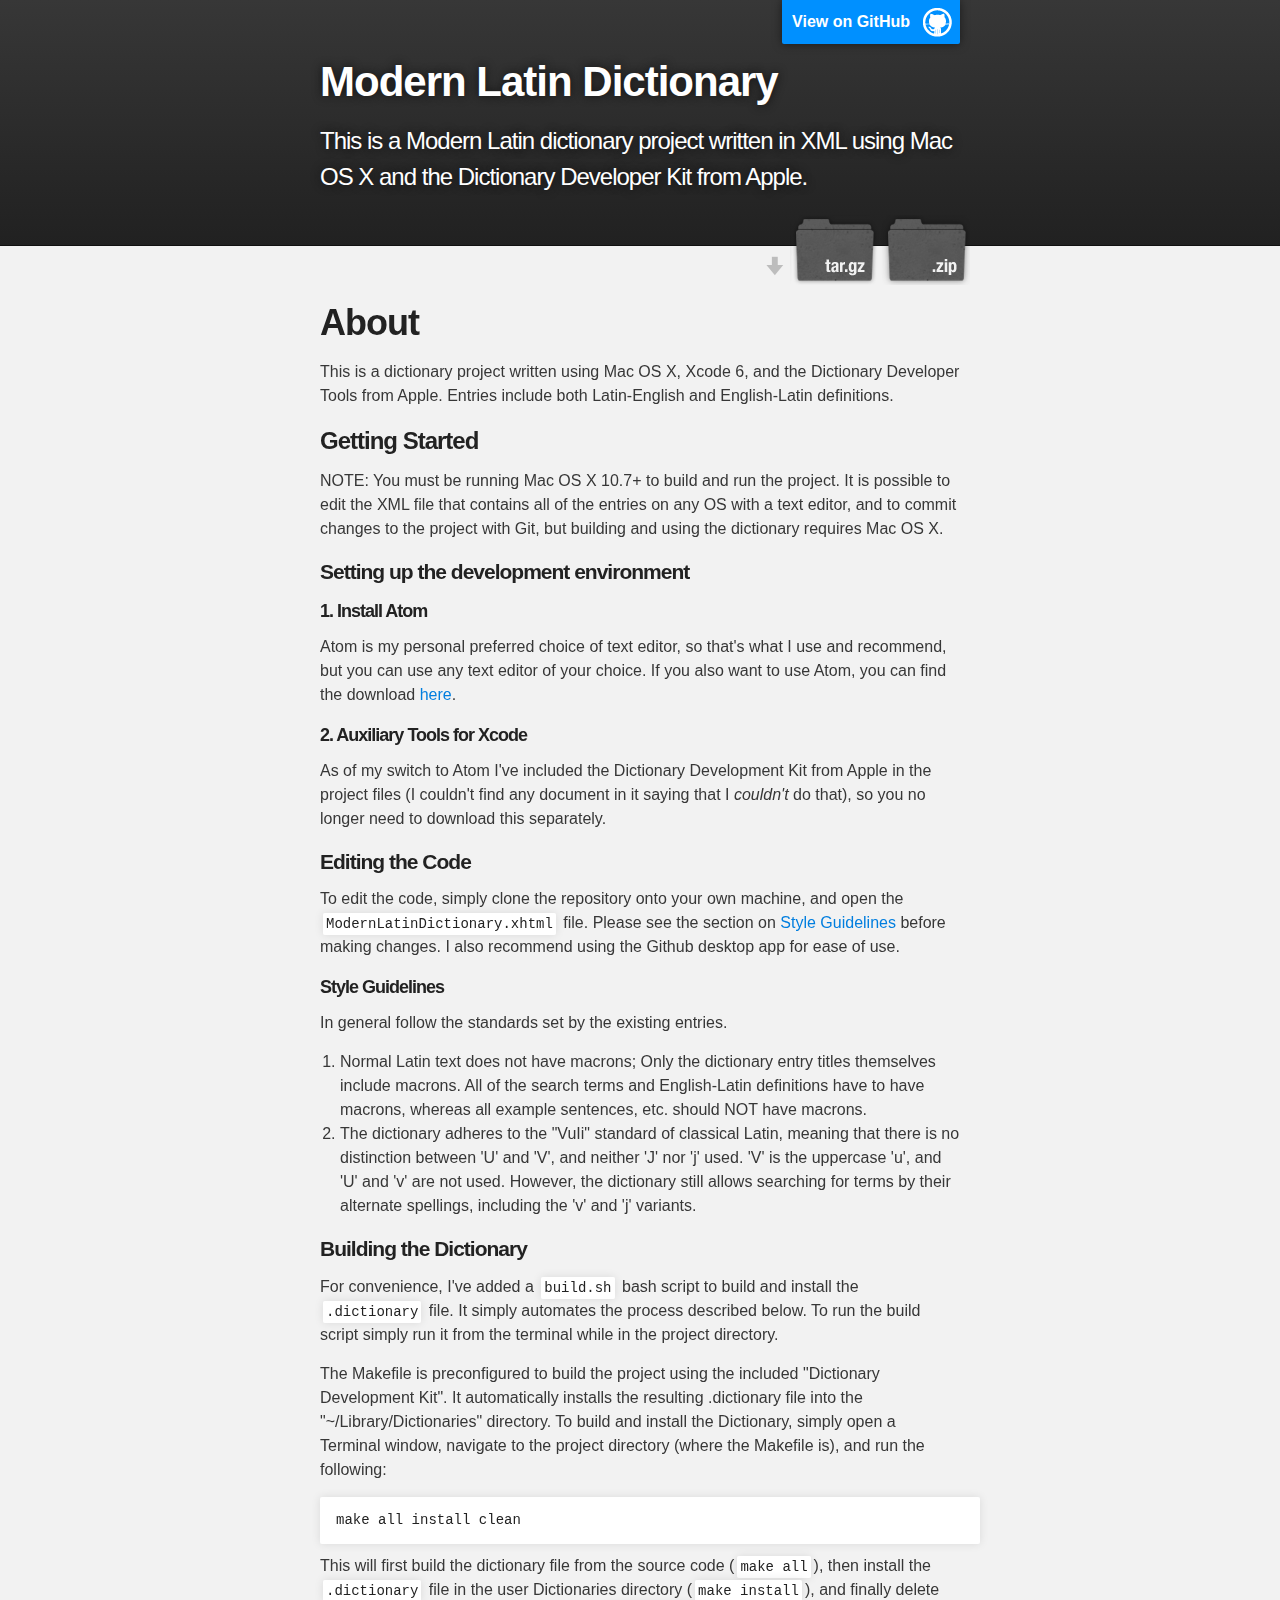
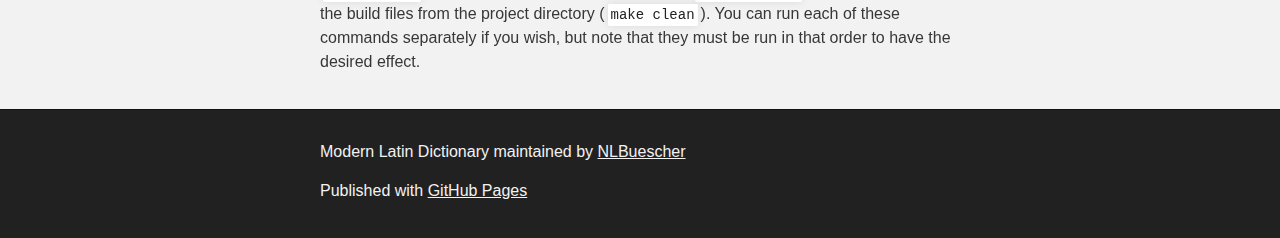
<file: index.html>
<!DOCTYPE html>
<html>

  <head>
    <meta charset='utf-8'>
    <meta http-equiv="X-UA-Compatible" content="chrome=1">
    <meta name="description" content="Modern Latin Dictionary : This is a Modern Latin dictionary project written in XML using Mac OS X and the Dictionary Developer Kit from Apple.">

    <link rel="stylesheet" type="text/css" media="screen" href="stylesheets/stylesheet.css">

    <title>Modern Latin Dictionary</title>
  </head>

  <body>

    <!-- HEADER -->
    <div id="header_wrap" class="outer">
        <header class="inner">
          <a id="forkme_banner" href="https://github.com/NLBuescher/ModernLatinDictionary">View on GitHub</a>

          <h1 id="project_title">Modern Latin Dictionary</h1>
          <h2 id="project_tagline">This is a Modern Latin dictionary project written in XML using Mac OS X and the Dictionary Developer Kit from Apple.</h2>

            <section id="downloads">
              <a class="zip_download_link" href="https://github.com/NLBuescher/ModernLatinDictionary/zipball/master">Download this project as a .zip file</a>
              <a class="tar_download_link" href="https://github.com/NLBuescher/ModernLatinDictionary/tarball/master">Download this project as a tar.gz file</a>
            </section>
        </header>
    </div>

    <!-- MAIN CONTENT -->
    <div id="main_content_wrap" class="outer">
      <section id="main_content" class="inner">
        <h1>
<a id="about" class="anchor" href="#about" aria-hidden="true"><span aria-hidden="true" class="octicon octicon-link"></span></a>About</h1>

<p>This is a dictionary project written using Mac OS X, Xcode 6, and the Dictionary
Developer Tools from Apple. Entries include both Latin-English and English-Latin
definitions.</p>

<h3>
<a id="getting-started" class="anchor" href="#getting-started" aria-hidden="true"><span aria-hidden="true" class="octicon octicon-link"></span></a>Getting Started</h3>

<p>NOTE: You must be running Mac OS X 10.7+ to build and run the project. It is
possible to edit the XML file that contains all of the entries on any OS with
a text editor, and to commit changes to the project with Git, but building and
using the dictionary requires Mac OS X.</p>

<h4>
<a id="setting-up-the-development-environment" class="anchor" href="#setting-up-the-development-environment" aria-hidden="true"><span aria-hidden="true" class="octicon octicon-link"></span></a>Setting up the development environment</h4>

<h5>
<a id="1-install-atom" class="anchor" href="#1-install-atom" aria-hidden="true"><span aria-hidden="true" class="octicon octicon-link"></span></a>1. Install Atom</h5>

<p>Atom is my personal preferred choice of text editor, so that's what I use and
recommend, but you can use any text editor of your choice. If you also want to
use Atom, you can find the download <a href="https://atom.io">here</a>.</p>

<h5>
<a id="2-auxiliary-tools-for-xcode" class="anchor" href="#2-auxiliary-tools-for-xcode" aria-hidden="true"><span aria-hidden="true" class="octicon octicon-link"></span></a>2. Auxiliary Tools for Xcode</h5>

<p>As of my switch to Atom I've included the Dictionary Development Kit from Apple
in the project files (I couldn't find any document in it saying that I <em>couldn't</em>
do that), so you no longer need to download this separately.</p>

<h4>
<a id="editing-the-code" class="anchor" href="#editing-the-code" aria-hidden="true"><span aria-hidden="true" class="octicon octicon-link"></span></a>Editing the Code</h4>

<p>To edit the code, simply clone the repository onto your own machine, and open the
<code>ModernLatinDictionary.xhtml</code> file. Please see the section on <a href="#style-guidelines">Style Guidelines</a>
before making changes. I also recommend using the Github desktop app for ease of use.</p>

<h5>
<a id="style-guidelines" class="anchor" href="#style-guidelines" aria-hidden="true"><span aria-hidden="true" class="octicon octicon-link"></span></a>Style Guidelines</h5>

<p>In general follow the standards set by the existing entries.</p>

<ol>
<li>Normal Latin text does not have macrons; Only the dictionary entry titles
themselves include macrons. All of the search terms and English-Latin
definitions have to have macrons, whereas all example sentences, etc. should
NOT
have macrons.</li>
<li>The dictionary adheres to the "VuIi" standard of classical Latin, meaning that
there is no distinction between 'U' and 'V', and neither 'J' nor 'j' used. 
'V' is the uppercase 'u', and 'U' and 'v' are not used. However, the dictionary
still allows searching for terms by their alternate spellings, including the
'v' and 'j' variants.</li>
</ol>

<h4>
<a id="building-the-dictionary" class="anchor" href="#building-the-dictionary" aria-hidden="true"><span aria-hidden="true" class="octicon octicon-link"></span></a>Building the Dictionary</h4>

<p>For convenience, I've added a <code>build.sh</code> bash script to build and install the <code>.dictionary</code> file.
It simply automates the process described below. To run the build script simply run it from the terminal
while in the project directory.</p>

<p>The Makefile is preconfigured to build the project using the included "Dictionary Development Kit".
It automatically installs the resulting .dictionary file into the "~/Library/Dictionaries" directory.
To build and install the Dictionary, simply open a Terminal window, navigate to the project directory
(where the Makefile is), and run the following:</p>

<pre><code>make all install clean
</code></pre>

<p>This will first build the dictionary file from the source code (<code>make all</code>), then install the <code>.dictionary</code>
file in the user Dictionaries directory (<code>make install</code>), and finally delete the build files from the
project directory (<code>make clean</code>). You can run each of these commands separately if you wish, but note
that they must be run in that order to have the desired effect.</p>
      </section>
    </div>

    <!-- FOOTER  -->
    <div id="footer_wrap" class="outer">
      <footer class="inner">
        <p class="copyright">Modern Latin Dictionary maintained by <a href="https://github.com/NLBuescher">NLBuescher</a></p>
        <p>Published with <a href="https://pages.github.com">GitHub Pages</a></p>
      </footer>
    </div>

    

  </body>
</html>
</file>
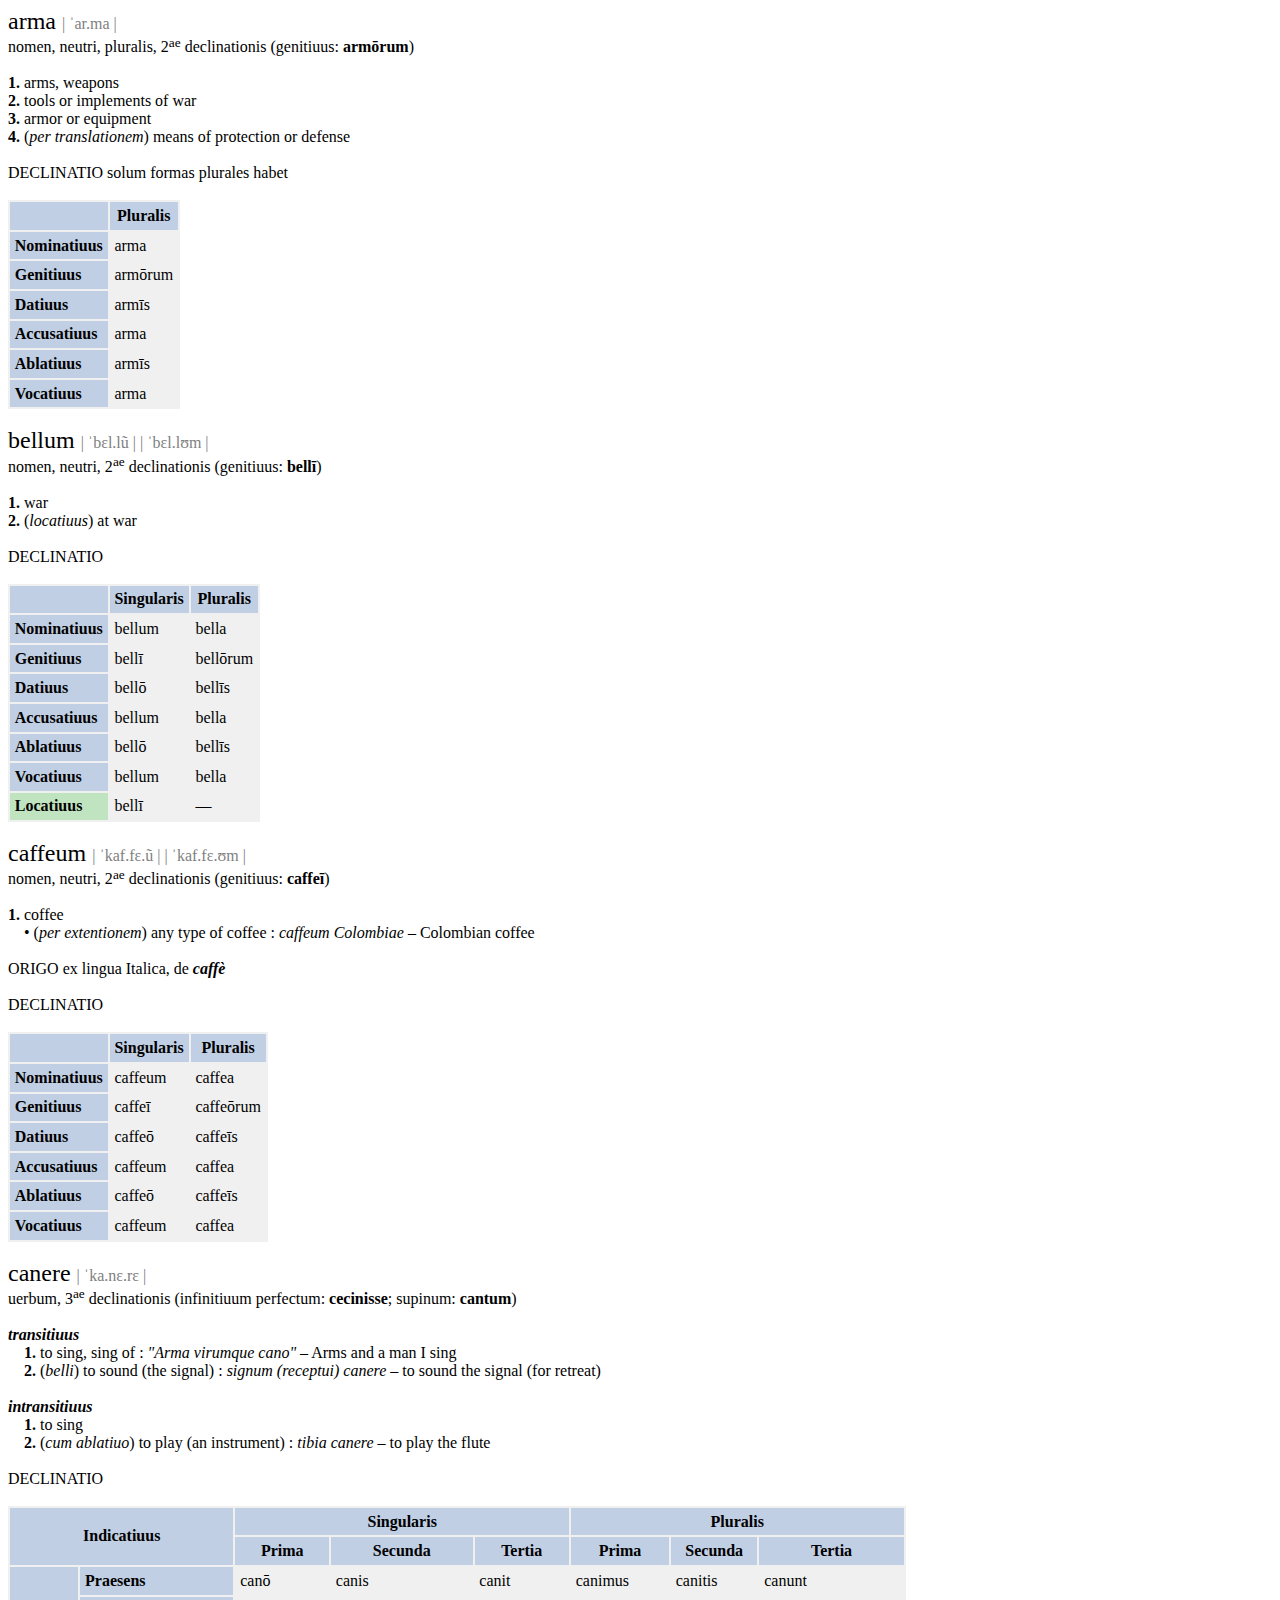
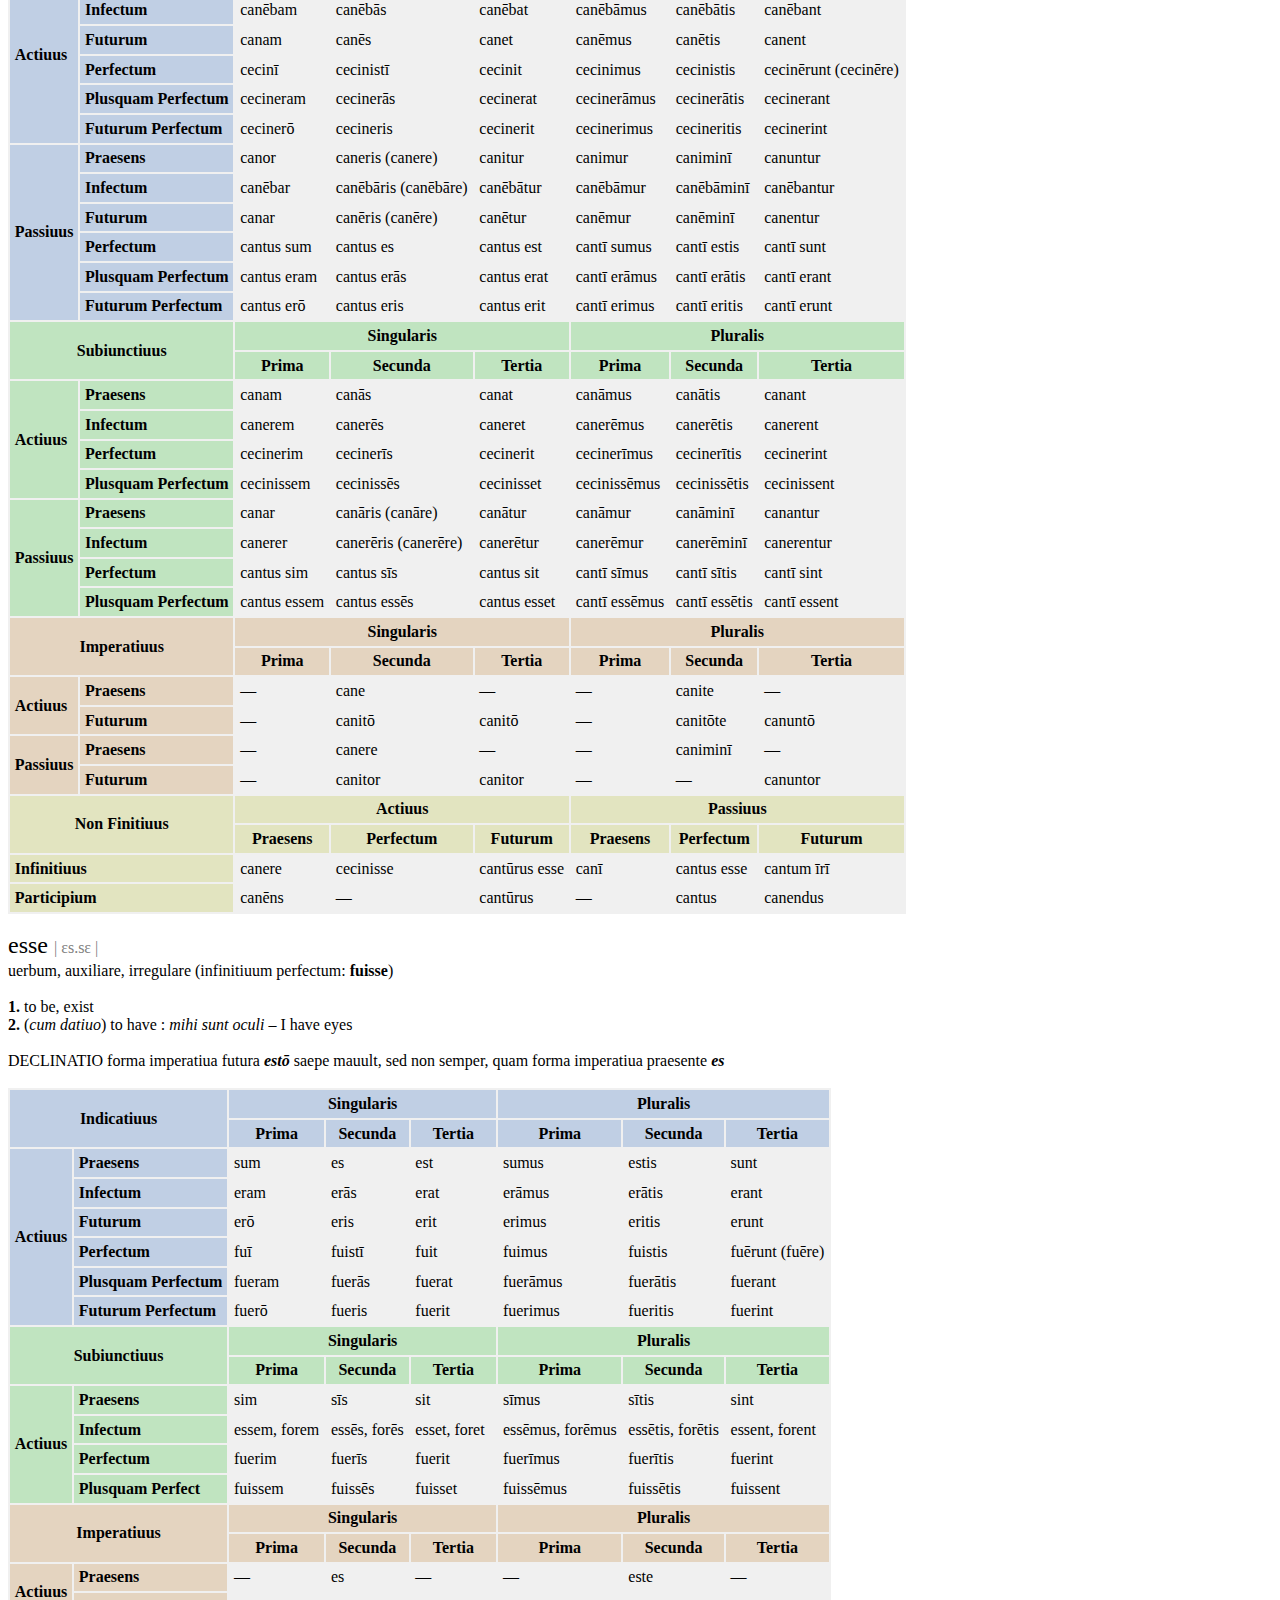
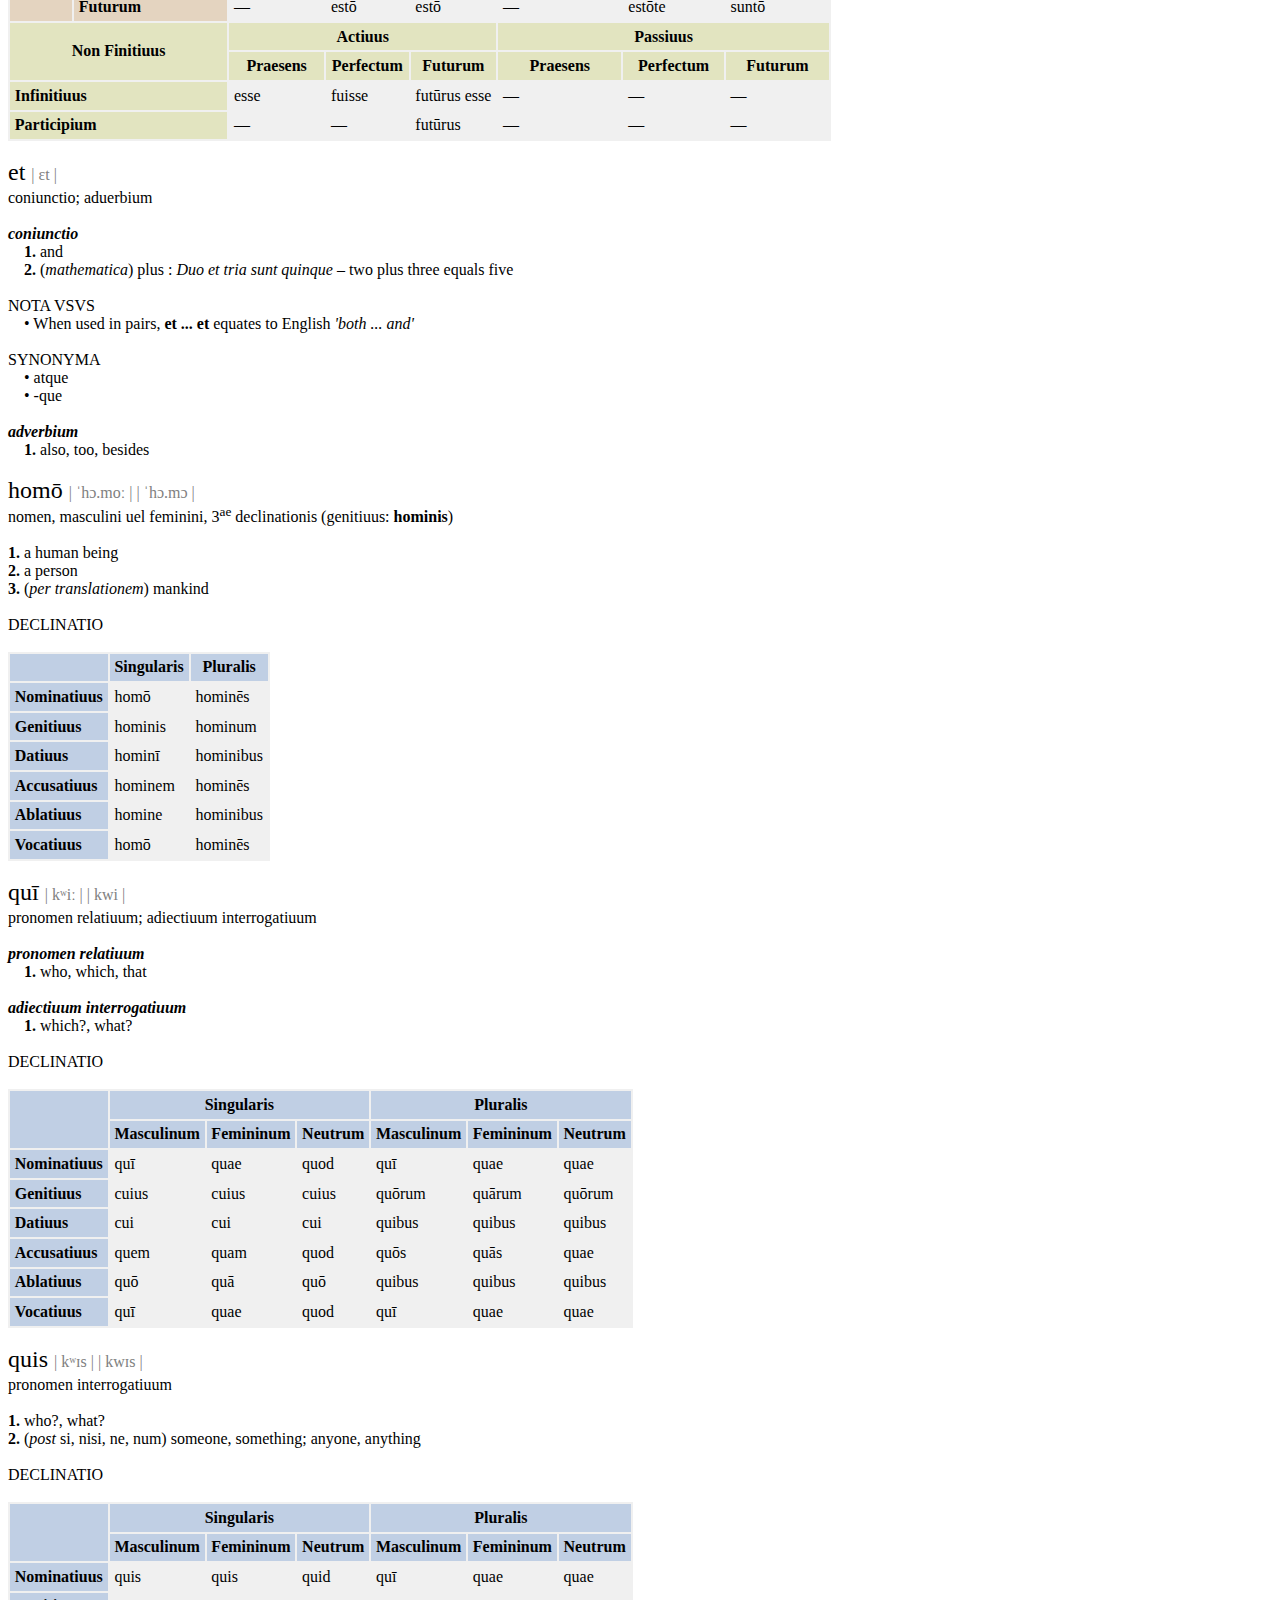
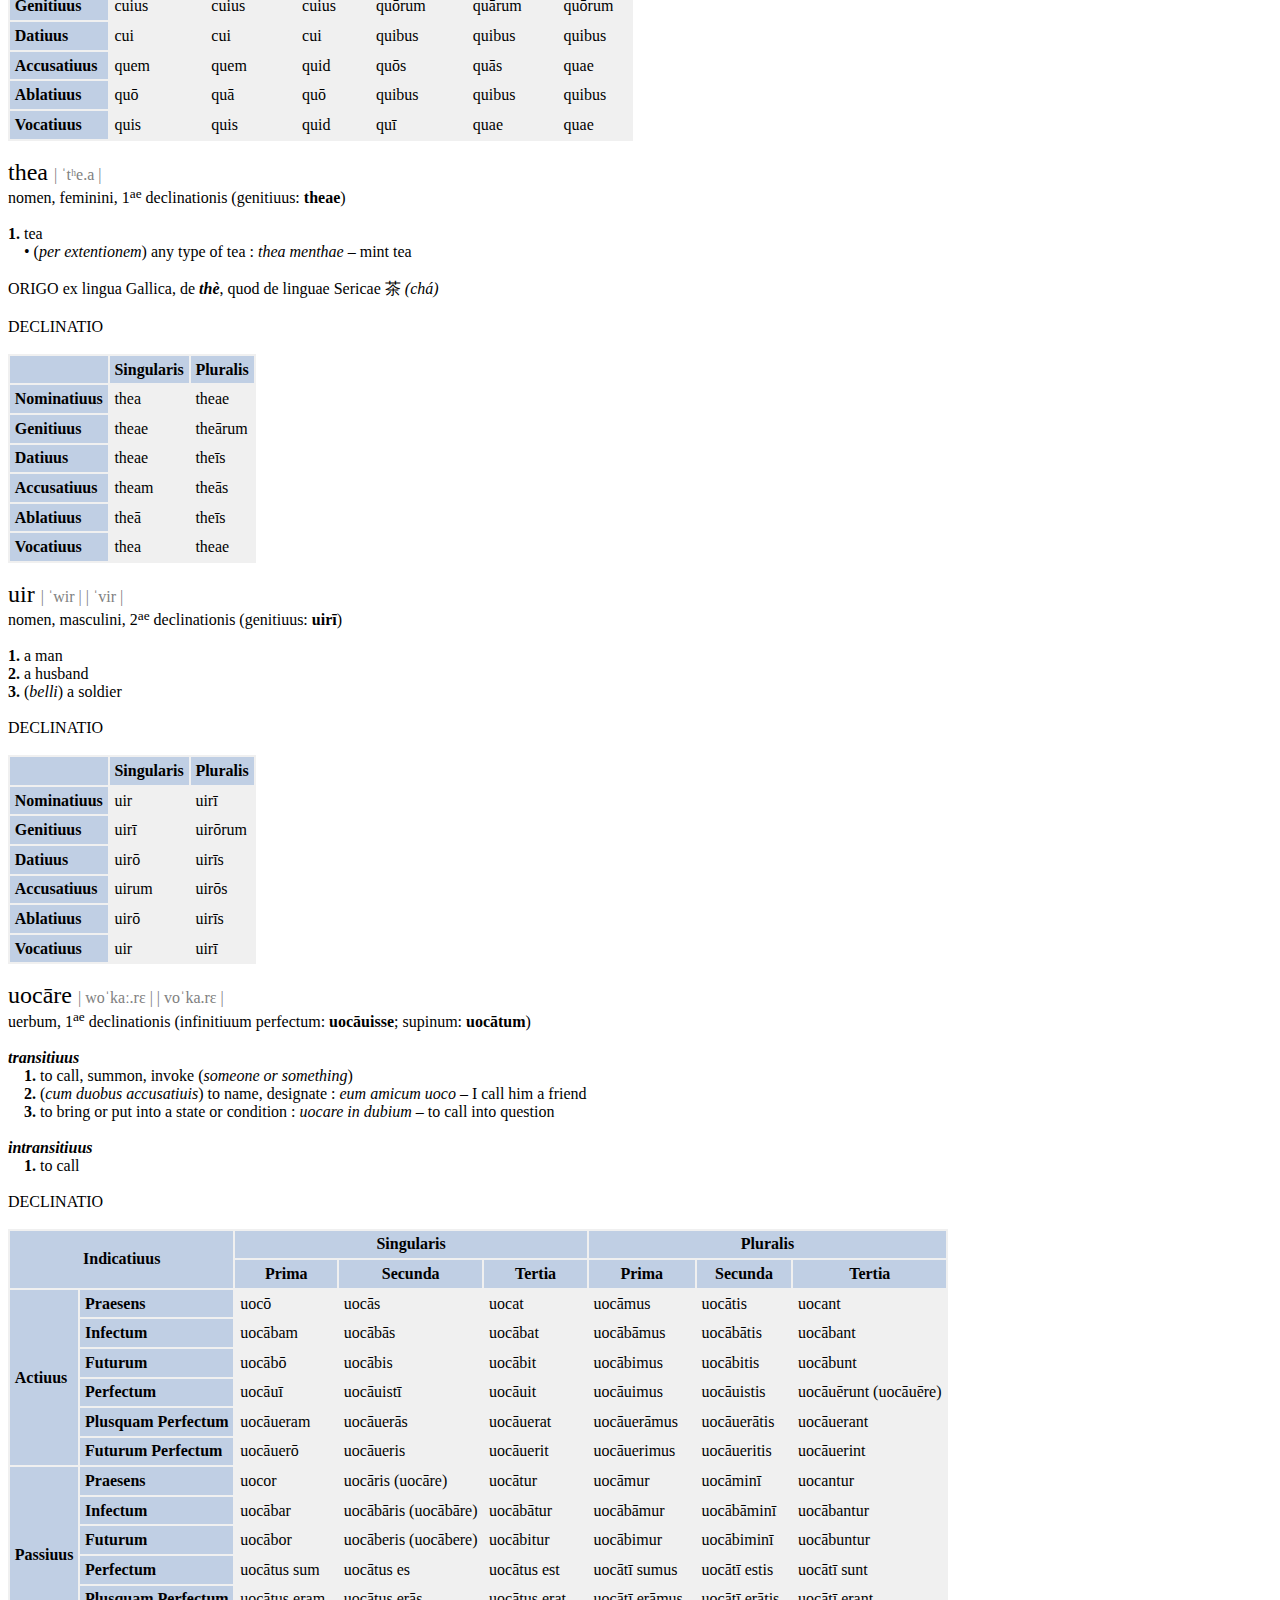
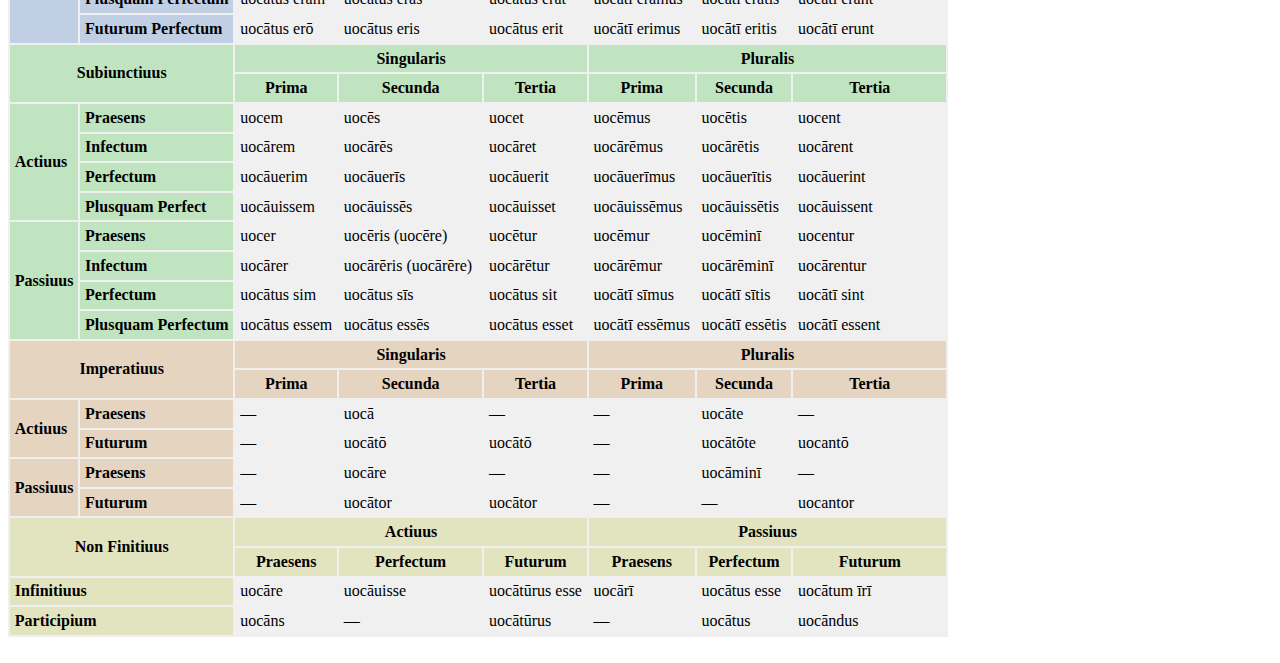
<file: dictionary/dictionary.html>
<?xml version="1.0" encoding="UTF-8"?>
<?xml-stylesheet type="text/css" href="../stylesheets/dictionary.css"?>
<!DOCTYPE html>
<html>
<head>
  <meta charset='utf-8'>
  <meta http-equiv="X-UA-Compatible" content="chrome=1">
  <link rel="stylesheet" type="text/css" href="../stylesheets/dictionary.css">
  <!--[if lt IE 9]>
  <script src="//html5shiv.googlecode.com/svn/trunk/html5.js"></script>
  <![endif]-->
  <title>Latina-Anglicam – Dictionarium Modernae Linguae Latinae</title>
</head>
<body>
  <!-- A -->
  <d:entry id="arma"		d:title="arma">
    <d:index d:value="arma"		d:title="arma"/>
    <d:index d:value="armōrum"	d:title="armōrum"/>
    <d:index d:value="armōrvm"	d:title="armōrum"/> <!-- Capital -->
    <d:index d:value="armīs"	d:title="armīs"/>
    <span class="title">arma </span>
    <span class="syntax">
      <span d:pr="LA_IPA">| ˈar.ma |</span>
    </span>
    <br />
    <p id="desc">nomen, neutri, pluralis, 2<sup>ae</sup> declinationis (genitiuus: <b>armōrum</b>)</p>
    <br />
    <p><b>1.</b> arms, weapons</p>
    <p><b>2.</b> tools or implements of war</p>
    <p><b>3.</b> armor or equipment</p>
    <p><b>4.</b> (<i>per translationem</i>) means of protection or defense</p>
    <br />
    <p>DECLINATIO solum formas plurales habet</p>
    <br />
    <table d:priority="2">
      <tr>
        <th class="ind"></th>
        <th class="ind" id="top">Pluralis</th>
      </tr>
      <tr>
        <th class="ind">Nominatiuus</th>
        <td>arma</td>
      </tr>
      <tr>
        <th class="ind">Genitiuus</th>
        <td>armōrum</td>
      </tr>
      <tr>
        <th class="ind">Datiuus</th>
        <td>armīs</td>
      </tr>
      <tr>
        <th class="ind">Accusatiuus</th>
        <td>arma</td>
      </tr>
      <tr>
        <th class="ind">Ablatiuus</th>
        <td>armīs</td>
      </tr>
      <tr>
        <th class="ind">Vocatiuus</th>
        <td>arma</td>
      </tr>
    </table>
    <br d:priority="2" />
  </d:entry>
  
  <!-- B -->
  <d:entry id="bellum"	d:title="bellum">
    <d:index d:value="bellum"	d:title="bellum"/>
    <d:index d:value="bellvm"	d:title="bellum"/> <!-- Capital -->
    <d:index d:value="bellī"	d:title="bellī"/>
    <d:index d:value="bellō"	d:title="bellō"/>
    <d:index d:value="bella"	d:title="bella"/>
    <d:index d:value="bellōrum"	d:title="bellōrum"/>
    <d:index d:value="bellōrvm"	d:title="bellōrum"/> <!-- Capital -->
    <d:index d:value="bellīs"	d:title="bellīs"/>
    <span class="title">bellum </span>
    <span class="syntax">
      <span d:pr="SP_IPA">| ˈbɛl.lũ |</span>
      <span d:pr="VA_IPA">| ˈbɛl.lʊm |</span>
    </span>
    <br />
    <p id="desc">nomen, neutri, 2<sup>ae</sup> declinationis (genitiuus: <b>bellī</b>)</p>
    <br />
    <p><b>1.</b> war</p>
    <p><b>2.</b> (<i>locatiuus</i>) at war</p>
    <br />
    <p d:priority="2">DECLINATIO</p>
    <br d:priority="2" />
    <table d:priority="2">
      <tr>
        <th class="ind"></th>
        <th class="ind" id="top">Singularis</th>
        <th class="ind" id="top">Pluralis</th>
      </tr>
      <tr>
        <th class="ind">Nominatiuus</th>
        <td>bellum</td>
        <td>bella</td>
      </tr>
      <tr>
        <th class="ind">Genitiuus</th>
        <td>bellī</td>
        <td>bellōrum</td>
      </tr>
      <tr>
        <th class="ind">Datiuus</th>
        <td>bellō</td>
        <td>bellīs</td>
      </tr>
      <tr>
        <th class="ind">Accusatiuus</th>
        <td>bellum</td>
        <td>bella</td>
      </tr>
      <tr>
        <th class="ind">Ablatiuus</th>
        <td>bellō</td>
        <td>bellīs</td>
      </tr>
      <tr>
        <th class="ind">Vocatiuus</th>
        <td>bellum</td>
        <td>bella</td>
      </tr>
      <tr>
        <th class="subj">Locatiuus</th>
        <td>bellī</td>
        <td>—</td>
      </tr>
    </table>
    <br d:priority="2" />
  </d:entry>
  
  <!-- C -->
  <d:entry id="caffeum"	d:title="caffeum">
    <d:index d:value="caffeum"		d:title="caffeum"/>
    <d:index d:value="caffevm"		d:title="caffeum"/> <!-- Capital -->
    <d:index d:value="caffeī"		d:title="caffeī"/>
    <d:index d:value="caffeō"		d:title="caffeō"/>
    <d:index d:value="caffea"		d:title="caffea"/>
    <d:index d:value="caffeōrum"	d:title="caffeōrum"/>
    <d:index d:value="caffeōrvm"	d:title="caffeōrum"/> <!-- Capital -->
    <d:index d:value="caffeīs"		d:title="caffeīs"/>
    <span class="title">caffeum </span>
    <span class="syntax">
      <span d:pr="SP_IPA">| ˈkaf.fɛ.ũ |</span>
      <span d:pr="VA_IPA">| ˈkaf.fɛ.ʊm |</span>
    </span>
    <br />
    <p id="desc">nomen, neutri, 2<sup>ae</sup> declinationis (genitiuus: <b>caffeī</b>)</p>
    <br />
    <p><b>1.</b> coffee</p>
    <p id="sub1">• (<i>per extentionem</i>) any type of coffee<span d:priority="2"> : <i>caffeum Colombiae</i> – Colombian coffee</span></p>
    <br />
    <p>ORIGO ex lingua Italica, de <i><b>caffè</b></i></p>
    <br />
    <p d:priority="2">DECLINATIO</p>
    <br d:priority="2" />
    <table d:priority="2">
      <tr>
        <th class="ind"></th>
        <th class="ind" id="top">Singularis</th>
        <th class="ind" id="top">Pluralis</th>
      </tr>
      <tr>
        <th class="ind">Nominatiuus</th>
        <td>caffeum</td>
        <td>caffea</td>
      </tr>
      <tr>
        <th class="ind">Genitiuus</th>
        <td>caffeī</td>
        <td>caffeōrum</td>
      </tr>
      <tr>
        <th class="ind">Datiuus</th>
        <td>caffeō</td>
        <td>caffeīs</td>
      </tr>
      <tr>
        <th class="ind">Accusatiuus</th>
        <td>caffeum</td>
        <td>caffea</td>
      </tr>
      <tr>
        <th class="ind">Ablatiuus</th>
        <td>caffeō</td>
        <td>caffeīs</td>
      </tr>
      <tr>
        <th class="ind">Vocatiuus</th>
        <td>caffeum</td>
        <td>caffea</td>
      </tr>
    </table>
    <br d:priority="2" />
  </d:entry>
  <d:entry id="canere"	d:title="canere">
    <!-- Present Indicative Active -->
    <d:index d:value="canō"				d:title="canō"/>
    <d:index d:value="canis"			d:title="canis"/>
    <d:index d:value="canit"			d:title="canit"/>
    <d:index d:value="canimus"			d:title="canimus"/>
    <d:index d:value="canimvs"			d:title="canimus"/> <!-- Capital -->
    <d:index d:value="canitis"			d:title="canitis"/>
    <d:index d:value="canunt"			d:title="canunt"/>
    
    <!-- Imperfect Indicative Active -->
    <d:index d:value="canēbam"			d:title="canēbam"/>
    <d:index d:value="canēbās"			d:title="canēbās"/>
    <d:index d:value="canēbat"			d:title="canēbat"/>
    <d:index d:value="canēbāmus"		d:title="canēbāmus"/>
    <d:index d:value="canēbāmvs"		d:title="canēbāmus"/> <!-- Capital -->
    <d:index d:value="canēbātis"		d:title="canēbātis"/>
    <d:index d:value="canēbant"			d:title="canēbant"/>
    
    <!-- Future Indicative Active -->
    <d:index d:value="canam"			d:title="canam"/>
    <d:index d:value="canēs"			d:title="canēs"/>
    <d:index d:value="canet"			d:title="canet"/>
    <d:index d:value="canēmus"			d:title="canēmus"/>
    <d:index d:value="canēmvs"			d:title="canēmus"/> <!-- Capital -->
    <d:index d:value="canētis"			d:title="canētis"/>
    <d:index d:value="canent"			d:title="canent"/>
    
    <!-- Perfect Indicative Active -->
    <d:index d:value="cecinī"			d:title="cecinī"/>
    <d:index d:value="cecinistī"		d:title="cecinistī"/>
    <d:index d:value="cecinit"			d:title="cecinit"/>
    <d:index d:value="cecinimus"		d:title="cecinimus"/>
    <d:index d:value="cecinimvs"		d:title="cecinimus"/> <!-- Capital -->
    <d:index d:value="cecinistis"		d:title="cecinistis"/>
    <d:index d:value="cecinērunt"		d:title="cecinērunt"/>
    <d:index d:value="cecinērvnt"		d:title="cecinērunt"/> <!-- Capital -->
    <d:index d:value="cecinēre"			d:title="cecinēre"/> <!-- Alter. -->
    
    <!-- Pluperfect Indicative Active -->
    <d:index d:value="cecineram"		d:title="cecineram"/>
    <d:index d:value="cecinerās"		d:title="cecinerās"/>
    <d:index d:value="cecinerat"		d:title="cecinerat"/>
    <d:index d:value="cecinerāmus"		d:title="cecinerāmus"/>
    <d:index d:value="cecinerāmvs"		d:title="cecinerāmus"/> <!-- Capital -->
    <d:index d:value="cecinerātis"		d:title="cecinerātis"/>
    <d:index d:value="cecinerant"		d:title="cecinerant"/>
    
    <!-- Future Perfect Indicative Active -->
    <d:index d:value="cecinerō"			d:title="cecinerō"/>
    <d:index d:value="cecinerīs"		d:title="cecinerīs"/>
    <d:index d:value="cecinerit"		d:title="cecinerit"/>
    <d:index d:value="cecinerimus"		d:title="cecinerimus"/>
    <d:index d:value="cecinerimvs"		d:title="cecinerimus"/> <!-- Capital -->
    <d:index d:value="cecineritis"		d:title="cecineritis"/>
    <d:index d:value="cecinerint"		d:title="cecinerint"/>
    
    <!-- Present Indicative Passive -->
    <d:index d:value="canor"			d:title="canor"/>
    <d:index d:value="caneris"			d:title="caneris"/>
    <d:index d:value="canere"			d:title="canere"/> <!-- Alter. -->
    <d:index d:value="canitur"			d:title="canitur"/>
    <d:index d:value="canitvr"			d:title="canitur"/> <!-- Capital -->
    <d:index d:value="canimur"			d:title="canimur"/>
    <d:index d:value="canimvr"			d:title="canimur"/> <!-- Capital -->
    <d:index d:value="caniminī"			d:title="caniminī"/>
    <d:index d:value="canuntur"			d:title="canuntur"/>
    <d:index d:value="canuntvr"			d:title="canuntur"/> <!-- Capital -->
    
    <!-- Imperfect Indicative Passive -->
    <d:index d:value="canēbar"			d:title="canēbar"/>
    <d:index d:value="canēbāris"		d:title="canēbāris"/>
    <d:index d:value="canēbāre"			d:title="canēbāre"/> <!-- Alter. -->
    <d:index d:value="canēbātur"		d:title="canēbātur"/>
    <d:index d:value="canēbātvr"		d:title="canēbātur"/> <!-- Capital -->
    <d:index d:value="canēbāmur"		d:title="canēbāmur"/>
    <d:index d:value="canēbāmvr"		d:title="canēbāmur"/> <!-- Capital -->
    <d:index d:value="canēbāminī"		d:title="canēbāminī"/>
    <d:index d:value="canēbantur"		d:title="canēbantur"/>
    <d:index d:value="canēbantvr"		d:title="canēbantur"/> <!-- Capital -->
    
    <!-- Future Indicative Passive -->
    <d:index d:value="canar"			d:title="canar"/>
    <d:index d:value="canēris"			d:title="canēris"/>
    <d:index d:value="canēre"			d:title="canēre"/> <!-- Alter. -->
    <d:index d:value="canētur"			d:title="canētur"/>
    <d:index d:value="canētvr"			d:title="canētur"/> <!-- Capital -->
    <d:index d:value="canēmur"			d:title="canēmur"/>
    <d:index d:value="canēmvr"			d:title="canēmur"/> <!-- Capital -->
    <d:index d:value="canēminī"			d:title="canēminī"/>
    <d:index d:value="canentur"			d:title="canentur"/>
    <d:index d:value="canentvr"			d:title="canentur"/> <!-- Capital -->
    
    <!-- Perfect Indicative Passive -->
    <d:index d:value="cantus sum"		d:title="cantus sum"/>
    <d:index d:value="cantvs svm"		d:title="cantus sum"/> <!-- Capital -->
    <d:index d:value="cantus es"		d:title="cantus es"/>
    <d:index d:value="cantvs es"		d:title="cantus es"/> <!-- Capital -->
    <d:index d:value="cantus est"		d:title="cantus est"/>
    <d:index d:value="cantvs est"		d:title="cantus est"/> <!-- Capital -->
    <d:index d:value="cantī sumus"		d:title="cantī sumus"/>
    <d:index d:value="cantī svmvs"		d:title="cantī sumus"/> <!-- Capital -->
    <d:index d:value="cantī estis"		d:title="cantī estis"/>
    <d:index d:value="cantī sunt"		d:title="cantī sunt"/>
    <d:index d:value="cantī svnt"		d:title="cantī sunt"/> <!-- Capital -->
    
    <!-- Pluperfect Indicative Passive -->
    <d:index d:value="cantus eram"		d:title="cantus eram"/>
    <d:index d:value="cantvs eram"		d:title="cantus eram"/> <!-- Capital -->
    <d:index d:value="cantus erās"		d:title="cantus erās"/>
    <d:index d:value="cantvs erās"		d:title="cantus erās"/> <!-- Capital -->
    <d:index d:value="cantus erat"		d:title="cantus erat"/>
    <d:index d:value="cantvs erat"		d:title="cantus erat"/> <!-- Capital -->
    <d:index d:value="cantī erāmus"		d:title="cantī erāmus"/>
    <d:index d:value="cantī erāmvs"		d:title="cantī erāmus"/> <!-- Capital -->
    <d:index d:value="cantī erātis"		d:title="cantī erātis"/>
    <d:index d:value="cantī erant"		d:title="cantī erant"/>
    
    <!-- Future Perfect Indicative Passive -->
    <d:index d:value="cantus erō"		d:title="cantus erō"/>
    <d:index d:value="cantvs erō"		d:title="cantus erō"/> <!-- Capital -->
    <d:index d:value="cantus eris"		d:title="cantus eris"/>
    <d:index d:value="cantvs eris"		d:title="cantus eris"/> <!-- Capital -->
    <d:index d:value="cantus erit"		d:title="cantus erit"/>
    <d:index d:value="cantvs erit"		d:title="cantus erit"/> <!-- Capital -->
    <d:index d:value="cantī erimus"		d:title="cantī erimus"/>
    <d:index d:value="cantī erimvs"		d:title="cantī erimus"/> <!-- Capital -->
    <d:index d:value="cantī eritis"		d:title="cantī eritis"/>
    <d:index d:value="cantī erunt"		d:title="cantī erunt"/>
    <d:index d:value="cantī ervnt"		d:title="cantī erunt"/> <!-- Capital -->
    
    <!-- Present Subjunctive Active -->
    <d:index d:value="canās"			d:title="canās"/>
    <d:index d:value="canat"			d:title="canat"/>
    <d:index d:value="canāmus"			d:title="canāmus"/>
    <d:index d:value="canāmvs"			d:title="canāmus"/> <!-- Capital -->
    <d:index d:value="canātis"			d:title="canātis"/>
    <d:index d:value="canant"			d:title="canant"/>
    
    <!-- Imperfect Subjunctive Active -->
    <d:index d:value="canerem"			d:title="canerem"/>
    <d:index d:value="canerēs"			d:title="canerēs"/>
    <d:index d:value="caneret"			d:title="caneret"/>
    <d:index d:value="canerēmus"		d:title="canerēmus"/>
    <d:index d:value="canerēmvs"		d:title="canerēmus"/> <!-- Capital -->
    <d:index d:value="canerētis"		d:title="canerētis"/>
    <d:index d:value="canerent"			d:title="canerent"/>
    
    <!-- Perfect Subjunctive Active -->
    <d:index d:value="cecinerim"		d:title="cecinerim"/>
    <d:index d:value="cecinerīs"		d:title="cecinerīs"/>
    <d:index d:value="cecinerit"		d:title="cecinerit"/>
    <d:index d:value="cecinerīmus"		d:title="cecinerīmus"/>
    <d:index d:value="cecinerīmvs"		d:title="cecinerīmus"/> <!-- Capital -->
    <d:index d:value="cecinerītis"		d:title="cecinerītis"/>
    <d:index d:value="cecinerint"		d:title="cecinerint"/>
    
    <!-- Pluperfect Subjunctive Active -->
    <d:index d:value="cecinissem"		d:title="cecinissem"/>
    <d:index d:value="cecinissēs"		d:title="cecinissēs"/>
    <d:index d:value="cecinisset"		d:title="cecinisset"/>
    <d:index d:value="cecinissēmus"		d:title="cecinissēmus"/>
    <d:index d:value="cecinissēmvs"		d:title="cecinissēmus"/> <!-- Capital -->
    <d:index d:value="cecinissētis"		d:title="cecinissētis"/>
    <d:index d:value="cecinissent"		d:title="cecinissent"/>
    
    <!-- Present Subjunctive Passive -->
    <d:index d:value="canāris"			d:title="canāris"/>
    <d:index d:value="canāre"			d:title="canāre"/> <!-- Alter. -->
    <d:index d:value="canātur"			d:title="canātur"/>
    <d:index d:value="canātvr"			d:title="canātur"/> <!-- Capital -->
    <d:index d:value="canāmur"			d:title="canāmur"/>
    <d:index d:value="canāmvr"			d:title="canāmur"/> <!-- Capital -->
    <d:index d:value="canāminī"			d:title="canāminī"/>
    <d:index d:value="canantur"			d:title="canantur"/>
    <d:index d:value="canantvr"			d:title="canantur"/> <!-- Capital -->
    
    <!-- Imperfect Subjunctive Passive -->
    <d:index d:value="canerer"			d:title="canerer"/>
    <d:index d:value="canerēris"		d:title="canerēris"/>
    <d:index d:value="canerēre"			d:title="canerēre"/> <!-- Alter. -->
    <d:index d:value="canerētur"		d:title="canerētur"/>
    <d:index d:value="canerētvr"		d:title="canerētur"/> <!-- Capital -->
    <d:index d:value="canerēmur"		d:title="canerēmur"/>
    <d:index d:value="canerēmvr"		d:title="canerēmur"/> <!-- Capital -->
    <d:index d:value="canerēminī"		d:title="canerēminī"/>
    <d:index d:value="canerentur"		d:title="canerentur"/>
    <d:index d:value="canerentvr"		d:title="canerentur"/> <!-- Capital -->
    
    <!-- Perfect Subjunctive Passive -->
    <d:index d:value="cantus sim"		d:title="cantus sim"/>
    <d:index d:value="cantvs sim"		d:title="cantus sim"/> <!-- Capital -->
    <d:index d:value="cantus sīs"		d:title="cantus sīs"/>
    <d:index d:value="cantvs sīs"		d:title="cantus sīs"/> <!-- Capital -->
    <d:index d:value="cantus sit"		d:title="cantus sit"/>
    <d:index d:value="cantvs sit"		d:title="cantus sit"/> <!-- Capital -->
    <d:index d:value="cantī sīmus"		d:title="cantī sīmus"/>
    <d:index d:value="cantī sīmvs"		d:title="cantī sīmus"/> <!-- Capital -->
    <d:index d:value="cantī sītis"		d:title="cantī sītis"/>
    <d:index d:value="cantī sint"		d:title="cantī sint"/>
    
    <!-- Pluperfect subjunctive Passive -->
    <d:index d:value="cantus essem"		d:title="cantus essem"/>
    <d:index d:value="cantvs essem"		d:title="cantus essem"/> <!-- Capital -->
    <d:index d:value="cantus essēs"		d:title="cantus essēs"/>
    <d:index d:value="cantvs essēs"		d:title="cantus essēs"/> <!-- Capital -->
    <d:index d:value="cantus esset"		d:title="cantus esset"/>
    <d:index d:value="cantvs esset"		d:title="cantus esset"/> <!-- Capital -->
    <d:index d:value="cantī essēmus"	d:title="cantī essēmus"/>
    <d:index d:value="cantī essēmvs"	d:title="cantī essēmus"/> <!-- Capital -->
    <d:index d:value="cantī essētis"	d:title="cantī essētis"/>
    <d:index d:value="cantī essent"		d:title="cantī essent"/>
    
    <!-- Present Imperative Active -->
    <d:index d:value="cane"				d:title="cane"/>
    <d:index d:value="canite"			d:title="canite"/>
    
    <!-- Future Imperative Active -->
    <d:index d:value="canitō"			d:title="canitō"/>
    <d:index d:value="canitōte"			d:title="canitōte"/>
    <d:index d:value="canuntō"			d:title="canuntō"/>
    <d:index d:value="canvntō"			d:title="canuntō"/> <!-- Capital -->
    
    <!-- Future Imperative Passive -->
    <d:index d:value="canitor"			d:title="canitor"/>
    <d:index d:value="canuntor"			d:title="canuntor"/>
    <d:index d:value="canvntor"			d:title="canuntor"/> <!-- Capital -->
    
    <!-- Infinitives -->
    <d:index d:value="cecinisse"		d:title="cecinisse"/>
    <d:index d:value="cantūrus esse"	d:title="cantūrus esse"/>
    <d:index d:value="cantv̄rvs esse"	d:title="cantūrus esse"/> <!-- Capital -->
    <d:index d:value="canī"				d:title="canī"/>
    <d:index d:value="cantus esse"		d:title="cantus esse"/>
    <d:index d:value="cantvs esse"		d:title="cantus esse"/> <!-- Capital -->
    <d:index d:value="cantum īrī"		d:title="cantum īrī"/>
    <d:index d:value="cantvm īrī"		d:title="cantum īrī"/> <!-- Capital -->
    
    <!-- Participles -->
    <d:index d:value="canēns"			d:title="canēns"/>
    <d:index d:value="cantūrus"			d:title="cantūrus"/>
    <d:index d:value="cantv̄rvs"			d:title="cantūrus"/> <!-- Capital -->
    <d:index d:value="cantus"			d:title="cantus"/>
    <d:index d:value="cantvs"			d:title="cantus"/> <!-- Capital -->
    <d:index d:value="canendus"			d:title="canendus"/>
    <d:index d:value="canendvs"			d:title="canendus"/> <!-- Capital -->
    
    <span class="title">canere </span>
    <span class="syntax">
      <span d:pr="LA_IPA">| ˈka.nɛ.rɛ |</span>
    </span>
    <br />
    <p id="desc">uerbum, 3<sup>ae</sup> declinationis (infinitiuum perfectum: <b>cecinisse</b>; supinum: <b>cantum</b>)</p>
    <br />
    <p><b><i>transitiuus</i></b></p>
    <p id="sub1"><b>1.</b> to sing, sing of<span d:priority="2"> : <i>"Arma virumque cano"</i> – Arms and a man I sing</span></p>
    <p id="sub1"><b>2.</b> (<i>belli</i>) to sound (the signal)<span d:priority="2"> : <i>signum (receptui) canere</i> – to sound the signal (for retreat)</span></p>
    <br />
    <p><b><i>intransitiuus</i></b></p>
    <p id="sub1"><b>1.</b> to sing</p>
    <p id="sub1"><b>2.</b> (<i>cum ablatiuo</i>) to play (an instrument)<span d:priority="2"> : <i>tibia canere</i> – to play the flute</span></p>
    <br />
    <p d:priority="2">DECLINATIO</p>
    <br d:priority="2" />
    <table d:priority="2">
      <tr>
        <th class="ind" id="top" colspan="2" rowspan="2">Indicatiuus</th>
        <th class="ind" id="top" colspan="3">Singularis</th>
        <th class="ind" id="top" colspan="3">Pluralis</th>
      </tr>
      <tr>
        <th class="ind" id="top">Prima</th>
        <th class="ind" id="top">Secunda</th>
        <th class="ind" id="top">Tertia</th>
        <th class="ind" id="top">Prima</th>
        <th class="ind" id="top">Secunda</th>
        <th class="ind" id="top">Tertia</th>
      </tr>
      <tr>
        <th class="ind" rowspan="6">Actiuus</th>
        <th class="ind">Praesens</th>
        <td>canō</td>
        <td>canis</td>
        <td>canit</td>
        <td>canimus</td>
        <td>canitis</td>
        <td>canunt</td>
      </tr>
      <tr>
        <th class="ind">Infectum</th>
        <td>canēbam</td>
        <td>canēbās</td>
        <td>canēbat</td>
        <td>canēbāmus</td>
        <td>canēbātis</td>
        <td>canēbant</td>
      </tr>
      <tr>
        <th class="ind">Futurum</th>
        <td>canam</td>
        <td>canēs</td>
        <td>canet</td>
        <td>canēmus</td>
        <td>canētis</td>
        <td>canent</td>
      </tr>
      <tr>
        <th class="ind">Perfectum</th>
        <td>cecinī</td>
        <td>cecinistī</td>
        <td>cecinit</td>
        <td>cecinimus</td>
        <td>cecinistis</td>
        <td>cecinērunt (cecinēre)</td>
      </tr>
      <tr>
        <th class="ind">Plusquam Perfectum</th>
        <td>cecineram</td>
        <td>cecinerās</td>
        <td>cecinerat</td>
        <td>cecinerāmus</td>
        <td>cecinerātis</td>
        <td>cecinerant</td>
      </tr>
      <tr>
        <th class="ind">Futurum Perfectum</th>
        <td>cecinerō</td>
        <td>cecineris</td>
        <td>cecinerit</td>
        <td>cecinerimus</td>
        <td>cecineritis</td>
        <td>cecinerint</td>
      </tr>
      <tr>
        <th class="ind" rowspan="6">Passiuus</th>
        <th class="ind">Praesens</th>
        <td>canor</td>
        <td>caneris (canere)</td>
        <td>canitur</td>
        <td>canimur</td>
        <td>caniminī</td>
        <td>canuntur</td>
      </tr>
      <tr>
        <th class="ind">Infectum</th>
        <td>canēbar</td>
        <td>canēbāris (canēbāre)</td>
        <td>canēbātur</td>
        <td>canēbāmur</td>
        <td>canēbāminī</td>
        <td>canēbantur</td>
      </tr>
      <tr>
        <th class="ind">Futurum</th>
        <td>canar</td>
        <td>canēris (canēre)</td>
        <td>canētur</td>
        <td>canēmur</td>
        <td>canēminī</td>
        <td>canentur</td>
      </tr>
      <tr>
        <th class="ind">Perfectum</th>
        <td>cantus sum</td>
        <td>cantus es</td>
        <td>cantus est</td>
        <td>cantī sumus</td>
        <td>cantī estis</td>
        <td>cantī sunt</td>
      </tr>
      <tr>
        <th class="ind">Plusquam Perfectum</th>
        <td>cantus eram</td>
        <td>cantus erās</td>
        <td>cantus erat</td>
        <td>cantī erāmus</td>
        <td>cantī erātis</td>
        <td>cantī erant</td>
      </tr>
      <tr>
        <th class="ind">Futurum Perfectum</th>
        <td>cantus erō</td>
        <td>cantus eris</td>
        <td>cantus erit</td>
        <td>cantī erimus</td>
        <td>cantī eritis</td>
        <td>cantī erunt</td>
      </tr>
      <tr>
        <th class="subj" id="top" colspan="2" rowspan="2">Subiunctiuus</th>
        <th class="subj" id="top" colspan="3">Singularis</th>
        <th class="subj" id="top" colspan="3">Pluralis</th>
      </tr>
      <tr>
        <th class="subj" id="top">Prima</th>
        <th class="subj" id="top">Secunda</th>
        <th class="subj" id="top">Tertia</th>
        <th class="subj" id="top">Prima</th>
        <th class="subj" id="top">Secunda</th>
        <th class="subj" id="top">Tertia</th>
      </tr>
      <tr>
        <th class="subj" rowspan="4">Actiuus</th>
        <th class="subj">Praesens</th>
        <td>canam</td>
        <td>canās</td>
        <td>canat</td>
        <td>canāmus</td>
        <td>canātis</td>
        <td>canant</td>
      </tr>
      <tr>
        <th class="subj">Infectum</th>
        <td>canerem</td>
        <td>canerēs</td>
        <td>caneret</td>
        <td>canerēmus</td>
        <td>canerētis</td>
        <td>canerent</td>
      </tr>
      <tr>
        <th class="subj">Perfectum</th>
        <td>cecinerim</td>
        <td>cecinerīs</td>
        <td>cecinerit</td>
        <td>cecinerīmus</td>
        <td>cecinerītis</td>
        <td>cecinerint</td>
      </tr>
      <tr>
        <th class="subj">Plusquam Perfectum</th>
        <td>cecinissem</td>
        <td>cecinissēs</td>
        <td>cecinisset</td>
        <td>cecinissēmus</td>
        <td>cecinissētis</td>
        <td>cecinissent</td>
      </tr>
      <tr>
        <th class="subj" rowspan="4">Passiuus</th>
        <th class="subj">Praesens</th>
        <td>canar</td>
        <td>canāris (canāre)</td>
        <td>canātur</td>
        <td>canāmur</td>
        <td>canāminī</td>
        <td>canantur</td>
      </tr>
      <tr>
        <th class="subj">Infectum</th>
        <td>canerer</td>
        <td>canerēris (canerēre)</td>
        <td>canerētur</td>
        <td>canerēmur</td>
        <td>canerēminī</td>
        <td>canerentur</td>
      </tr>
      <tr>
        <th class="subj">Perfectum</th>
        <td>cantus sim</td>
        <td>cantus sīs</td>
        <td>cantus sit</td>
        <td>cantī sīmus</td>
        <td>cantī sītis</td>
        <td>cantī sint</td>
      </tr>
      <tr>
        <th class="subj">Plusquam Perfectum</th>
        <td>cantus essem</td>
        <td>cantus essēs</td>
        <td>cantus esset</td>
        <td>cantī essēmus</td>
        <td>cantī essētis</td>
        <td>cantī essent</td>
      </tr>
      <tr>
        <th class="imp" id="top" colspan="2" rowspan="2">Imperatiuus</th>
        <th class="imp" id="top" colspan="3">Singularis</th>
        <th class="imp" id="top" colspan="3">Pluralis</th>
      </tr>
      <tr>
        <th class="imp" id="top">Prima</th>
        <th class="imp" id="top">Secunda</th>
        <th class="imp" id="top">Tertia</th>
        <th class="imp" id="top">Prima</th>
        <th class="imp" id="top">Secunda</th>
        <th class="imp" id="top">Tertia</th>
      </tr>
      <tr>
        <th class="imp" rowspan="2">Actiuus</th>
        <th class="imp">Praesens</th>
        <td>—</td>
        <td>cane</td>
        <td>—</td>
        <td>—</td>
        <td>canite</td>
        <td>—</td>
      </tr>
      <tr>
        <th class="imp">Futurum</th>
        <td>—</td>
        <td>canitō</td>
        <td>canitō</td>
        <td>—</td>
        <td>canitōte</td>
        <td>canuntō</td>
      </tr>
      <tr>
        <th class="imp" rowspan="2">Passiuus</th>
        <th class="imp">Praesens</th>
        <td>—</td>
        <td>canere</td>
        <td>—</td>
        <td>—</td>
        <td>caniminī</td>
        <td>—</td>
      </tr>
      <tr>
        <th class="imp">Futurum</th>
        <td>—</td>
        <td>canitor</td>
        <td>canitor</td>
        <td>—</td>
        <td>—</td>
        <td>canuntor</td>
      </tr>
      <tr>
        <th class="inf" id="top" colspan="2" rowspan="2">Non Finitiuus</th>
        <th class="inf" id="top" colspan="3">Actiuus</th>
        <th class="inf" id="top" colspan="3">Passiuus</th>
      </tr>
      <tr>
        <th class="inf" id="top">Praesens</th>
        <th class="inf" id="top">Perfectum</th>
        <th class="inf" id="top">Futurum</th>
        <th class="inf" id="top">Praesens</th>
        <th class="inf" id="top">Perfectum</th>
        <th class="inf" id="top">Futurum</th>
      </tr>
      <tr>
        <th class="inf" colspan="2">Infinitiuus</th>
        <td>canere</td>
        <td>cecinisse</td>
        <td>cantūrus esse</td>
        <td>canī</td>
        <td>cantus esse</td>
        <td>cantum īrī</td>
      </tr>
      <tr>
        <th class="inf" colspan="2">Participium</th>
        <td>canēns</td>
        <td>—</td>
        <td>cantūrus</td>
        <td>—</td>
        <td>cantus</td>
        <td>canendus</td>
      </tr>
    </table>
    <br d:priority="2" />
  </d:entry>
  
  <!-- D -->
  
  <!-- E -->
  <d:entry id="esse"		d:title="esse">
    <!-- Present Indicative Active -->
    <d:index d:value="sum"			d:title="sum"/>
    <d:index d:value="svm"			d:title="sum"/> <!-- Capital -->
    <d:index d:value="es"			d:title="es"/>
    <d:index d:value="est"			d:title="est"/>
    <d:index d:value="sumus"		d:title="sumus"/>
    <d:index d:value="svmvs"		d:title="sumus"/> <!-- Capital -->
    <d:index d:value="estis"		d:title="estis"/>
    <d:index d:value="sunt"			d:title="sunt"/>
    <d:index d:value="svnt"			d:title="sunt"/> <!-- Capital -->
    
    <!-- Imperfect Indicative Active -->
    <d:index d:value="eram"			d:title="eram"/>
    <d:index d:value="erās"			d:title="erās"/>
    <d:index d:value="erat"			d:title="erat"/>
    <d:index d:value="erāmus"		d:title="erāmus"/>
    <d:index d:value="erātis"		d:title="erātis"/>
    <d:index d:value="erant"		d:title="erant"/>
    
    <!-- Future Indicative Active -->
    <d:index d:value="erō"			d:title="erō"/>
    <d:index d:value="eris"			d:title="eris"/>
    <d:index d:value="ere"			d:title="ere"/> <!-- Alter. -->
    <d:index d:value="erit"			d:title="erit"/>
    <d:index d:value="erimus"		d:title="erimus"/>
    <d:index d:value="eritis"		d:title="eritis"/>
    <d:index d:value="erunt"		d:title="erunt"/>
    <d:index d:value="ervnt"		d:title="erunt"/> <!-- Capital -->
    
    <!-- Perfect Indicative Active -->
    <d:index d:value="fuī"			d:title="fuī"/>
    <d:index d:value="fvī"			d:title="fuī"/> <!-- Capital -->
    <d:index d:value="fuistī"		d:title="fuistī"/>
    <d:index d:value="fvistī"		d:title="fuistī"/> <!-- Capital -->
    <d:index d:value="fuit"			d:title="fuit"/>
    <d:index d:value="fvit"			d:title="fuit"/> <!-- Capital -->
    <d:index d:value="fuimus"		d:title="fuimus"/>
    <d:index d:value="fvimvs"		d:title="fuimus"/> <!-- Capital -->
    <d:index d:value="fuistis"		d:title="fuistis"/>
    <d:index d:value="fvistis"		d:title="fuistis"/> <!-- Capital -->
    <d:index d:value="fuērunt"		d:title="fuērunt"/>
    <d:index d:value="fvērvnt"		d:title="fuērunt"/> <!-- Capital -->
    <d:index d:value="fuēre"		d:title="fuēre"/> <!-- Alter. -->
    <d:index d:value="fvēre"		d:title="fuēre"/> <!-- Capital -->
    
    <!-- Pluperfect Indicative Active -->
    <d:index d:value="fueram"		d:title="fueram"/>
    <d:index d:value="fveram"		d:title="fueram"/> <!-- Capital -->
    <d:index d:value="fuerās"		d:title="fuerās"/>
    <d:index d:value="fverās"		d:title="fuerās"/> <!-- Capital -->
    <d:index d:value="fuerat"		d:title="fuerat"/>
    <d:index d:value="fverat"		d:title="fuerat"/> <!-- Capital -->
    <d:index d:value="fuerāmus"		d:title="fuerāmus"/>
    <d:index d:value="fverāmvs"		d:title="fuerāmus"/> <!-- Capital -->
    <d:index d:value="fuerātis"		d:title="fuerātis"/>
    <d:index d:value="fverātis"		d:title="fuerātis"/> <!-- Capital -->
    <d:index d:value="fuerant"		d:title="fuerant"/>
    <d:index d:value="fverant"		d:title="fuerant"/> <!-- Capital -->
    
    <!-- Future Perfect Indicative Active -->
    <d:index d:value="fuerō"		d:title="fuerō"/>
    <d:index d:value="fverō"		d:title="fuerō"/> <!-- Capital -->
    <d:index d:value="fueris"		d:title="fueris"/>
    <d:index d:value="fveris"		d:title="fueris"/> <!-- Capital -->
    <d:index d:value="fuerit"		d:title="fuerit"/>
    <d:index d:value="fverit"		d:title="fuerit"/> <!-- Capital -->
    <d:index d:value="fuerimus"		d:title="fuerimus"/>
    <d:index d:value="fverimvs"		d:title="fuerimus"/> <!-- Capital -->
    <d:index d:value="fueritis"		d:title="fueritis"/>
    <d:index d:value="fveritis"		d:title="fueritis"/> <!-- Capital -->
    <d:index d:value="fuerint"		d:title="fuerint"/>
    <d:index d:value="fverint"		d:title="fuerint"/> <!-- Capital -->
    
    <!-- Present Subjunctive Active -->
    <d:index d:value="sim"			d:title="sim"/>
    <d:index d:value="sīs"			d:title="sīs"/>
    <d:index d:value="sit"			d:title="sit"/>
    <d:index d:value="sīmus"		d:title="sīmus"/>
    <d:index d:value="sīmvs"		d:title="sīmus"/> <!-- Capital -->
    <d:index d:value="sītis"		d:title="sītis"/>
    <d:index d:value="sint"			d:title="sint"/>
    
    <!-- Imperfect Subjunctive Active -->
    <d:index d:value="essem"		d:title="essem"/>
    <d:index d:value="essēs"		d:title="essēs"/>
    <d:index d:value="esset"		d:title="esset"/>
    <d:index d:value="essēmus"		d:title="essēmus"/>
    <d:index d:value="essēmvs"		d:title="essēmus"/> <!-- Capital -->
    <d:index d:value="essētis"		d:title="essētis"/>
    <d:index d:value="essent"		d:title="essent"/>
    <d:index d:value="forem"		d:title="forem"/> <!-- Alter. -->
    <d:index d:value="forēs"		d:title="forēs"/> <!-- Alter. -->
    <d:index d:value="foret"		d:title="foret"/> <!-- Alter. -->
    <d:index d:value="forēmus"		d:title="forēmus"/> <!-- Alter. -->
    <d:index d:value="forēmvs"		d:title="forēmus"/> <!-- Capital -->
    <d:index d:value="forētis"		d:title="forētis"/> <!-- Alter. -->
    <d:index d:value="forent"		d:title="forent"/> <!-- Alter. -->
    
    <!-- Perfect Subjunctive Active -->
    <d:index d:value="fuerim"		d:title="fuerim"/>
    <d:index d:value="fverim"		d:title="fuerim"/> <!-- Capital -->
    <d:index d:value="fuerīs"		d:title="fuerīs"/>
    <d:index d:value="fverīs"		d:title="fuerīs"/> <!-- Capital -->
    <d:index d:value="fuerit"		d:title="fuerit"/>
    <d:index d:value="fverit"		d:title="fuerit"/> <!-- Capital -->
    <d:index d:value="fuerīmus"		d:title="fuerīmus"/>
    <d:index d:value="fverīmvs"		d:title="fuerīmus"/> <!-- Capital -->
    <d:index d:value="fuerītis"		d:title="fuerītis"/>
    <d:index d:value="fverītis"		d:title="fuerītis"/> <!-- Capital -->
    <d:index d:value="fuerint"		d:title="fuerint"/>
    <d:index d:value="fverint"		d:title="fuerint"/> <!-- Capital -->
    
    <!-- Pluperfect Subjunctive Active -->
    <d:index d:value="fuissem"		d:title="fuissem"/>
    <d:index d:value="fvissem"		d:title="fuissem"/> <!-- Capital -->
    <d:index d:value="fuissēs"		d:title="fuissēs"/>
    <d:index d:value="fvissēs"		d:title="fuissēs"/> <!-- Capital -->
    <d:index d:value="fuisset"		d:title="fuisset"/>
    <d:index d:value="fvisset"		d:title="fuisset"/> <!-- Capital -->
    <d:index d:value="fuissēmus"	d:title="fuissēmus"/>
    <d:index d:value="fvissēmvs"	d:title="fuissēmus"/> <!-- Capital -->
    <d:index d:value="fuissētis"	d:title="fuissētis"/>
    <d:index d:value="fvissētis"	d:title="fuissētis"/> <!-- Capital -->
    <d:index d:value="fuissent"		d:title="fuissent"/>
    <d:index d:value="fvissent"		d:title="fuissent"/> <!-- Capital -->
    
    <!-- Present Imperative Active -->
    <d:index d:value="es"			d:title="es"/>
    <d:index d:value="este"			d:title="este"/>
    
    <!-- Future Imperative Active -->
    <d:index d:value="estō"			d:title="estō"/>
    <d:index d:value="estōte"		d:title="uocātōte"/>
    <d:index d:value="suntō"		d:title="suntō"/>
    <d:index d:value="svntō"		d:title="suntō"/> <!-- Capital -->
    
    <!-- Infinitives -->
    <d:index d:value="esse"			d:title="esse"/>
    <d:index d:value="fuisse"		d:title="fuisse"/>
    <d:index d:value="fvisse"		d:title="fuisse"/> <!-- Capital -->
    <d:index d:value="futūrus esse"	d:title="futūrus esse"/>
    <d:index d:value="fvtvrvs esse"	d:title="futūrus esse"/> <!-- Capital -->
    <d:index d:value="fore"			d:title="fore"/>
    
    <!-- Participles -->
    <d:index d:value="futūrus"		d:title="futūrus"/>
    <d:index d:value="fvtvrvs"		d:title="futūrus"/> <!-- Capital -->
    
    <span class="title">esse </span>
    <span class="syntax">
      <span d:pr="LA_IPA">| ɛs.sɛ |</span>
    </span>
    <br />
    <p id="desc">uerbum, auxiliare, irregulare (infinitiuum perfectum: <b>fuisse</b>)</p>
    <br />
    <p><b>1.</b> to be, exist</p>
    <p><b>2.</b> (<i>cum datiuo</i>) to have<span d:priority="2"> : <i>mihi sunt oculi</i> – I have eyes</span></p>
    <br />
    <p>DECLINATIO forma imperatiua futura <b><i>estō</i></b> saepe mauult, sed non semper, quam forma imperatiua praesente <b><i>es</i></b></p>
    <br />
    <table d:priority="2">
      <tr>
        <th class="ind" id="top" colspan="2" rowspan="2">Indicatiuus</th>
        <th class="ind" id="top" colspan="3">Singularis</th>
        <th class="ind" id="top" colspan="3">Pluralis</th>
      </tr>
      <tr>
        <th class="ind" id="top">Prima</th>
        <th class="ind" id="top">Secunda</th>
        <th class="ind" id="top">Tertia</th>
        <th class="ind" id="top">Prima</th>
        <th class="ind" id="top">Secunda</th>
        <th class="ind" id="top">Tertia</th>
      </tr>
      <tr>
        <th class="ind" rowspan="6">Actiuus</th>
        <th class="ind">Praesens</th>
        <td>sum</td>
        <td>es</td>
        <td>est</td>
        <td>sumus</td>
        <td>estis</td>
        <td>sunt</td>
      </tr>
      <tr>
        <th class="ind">Infectum</th>
        <td>eram</td>
        <td>erās</td>
        <td>erat</td>
        <td>erāmus</td>
        <td>erātis</td>
        <td>erant</td>
      </tr>
      <tr>
        <th class="ind">Futurum</th>
        <td>erō</td>
        <td>eris</td>
        <td>erit</td>
        <td>erimus</td>
        <td>eritis</td>
        <td>erunt</td>
      </tr>
      <tr>
        <th class="ind">Perfectum</th>
        <td>fuī</td>
        <td>fuistī</td>
        <td>fuit</td>
        <td>fuimus</td>
        <td>fuistis</td>
        <td>fuērunt (fuēre)</td>
      </tr>
      <tr>
        <th class="ind">Plusquam Perfectum</th>
        <td>fueram</td>
        <td>fuerās</td>
        <td>fuerat</td>
        <td>fuerāmus</td>
        <td>fuerātis</td>
        <td>fuerant</td>
      </tr>
      <tr>
        <th class="ind">Futurum Perfectum</th>
        <td>fuerō</td>
        <td>fueris</td>
        <td>fuerit</td>
        <td>fuerimus</td>
        <td>fueritis</td>
        <td>fuerint</td>
      </tr>
      <tr>
        <th class="subj" id="top" colspan="2" rowspan="2">Subiunctiuus</th>
        <th class="subj" id="top" colspan="3">Singularis</th>
        <th class="subj" id="top" colspan="3">Pluralis</th>
      </tr>
      <tr>
        <th class="subj" id="top">Prima</th>
        <th class="subj" id="top">Secunda</th>
        <th class="subj" id="top">Tertia</th>
        <th class="subj" id="top">Prima</th>
        <th class="subj" id="top">Secunda</th>
        <th class="subj" id="top">Tertia</th>
      </tr>
      <tr>
        <th class="subj" rowspan="4">Actiuus</th>
        <th class="subj">Praesens</th>
        <td>sim</td>
        <td>sīs</td>
        <td>sit</td>
        <td>sīmus</td>
        <td>sītis</td>
        <td>sint</td>
      </tr>
      <tr>
        <th class="subj">Infectum</th>
        <td>essem, forem</td>
        <td>essēs, forēs</td>
        <td>esset, foret</td>
        <td>essēmus, forēmus</td>
        <td>essētis, forētis</td>
        <td>essent, forent</td>
      </tr>
      <tr>
        <th class="subj">Perfectum</th>
        <td>fuerim</td>
        <td>fuerīs</td>
        <td>fuerit</td>
        <td>fuerīmus</td>
        <td>fuerītis</td>
        <td>fuerint</td>
      </tr>
      <tr>
        <th class="subj">Plusquam Perfect</th>
        <td>fuissem</td>
        <td>fuissēs</td>
        <td>fuisset</td>
        <td>fuissēmus</td>
        <td>fuissētis</td>
        <td>fuissent</td>
      </tr>
      <tr>
        <th class="imp" id="top" colspan="2" rowspan="2">Imperatiuus</th>
        <th class="imp" id="top" colspan="3">Singularis</th>
        <th class="imp" id="top" colspan="3">Pluralis</th>
      </tr>
      <tr>
        <th class="imp" id="top">Prima</th>
        <th class="imp" id="top">Secunda</th>
        <th class="imp" id="top">Tertia</th>
        <th class="imp" id="top">Prima</th>
        <th class="imp" id="top">Secunda</th>
        <th class="imp" id="top">Tertia</th>
      </tr>
      <tr>
        <th class="imp" rowspan="2">Actiuus</th>
        <th class="imp">Praesens</th>
        <td>—</td>
        <td>es</td>
        <td>—</td>
        <td>—</td>
        <td>este</td>
        <td>—</td>
      </tr>
      <tr>
        <th class="imp">Futurum</th>
        <td>—</td>
        <td>estō</td>
        <td>estō</td>
        <td>—</td>
        <td>estōte</td>
        <td>suntō</td>
      </tr>
      <tr>
        <th class="inf" id="top" colspan="2" rowspan="2">Non Finitiuus</th>
        <th class="inf" id="top" colspan="3">Actiuus</th>
        <th class="inf" id="top" colspan="3">Passiuus</th>
      </tr>
      <tr>
        <th class="inf" id="top">Praesens</th>
        <th class="inf" id="top">Perfectum</th>
        <th class="inf" id="top">Futurum</th>
        <th class="inf" id="top">Praesens</th>
        <th class="inf" id="top">Perfectum</th>
        <th class="inf" id="top">Futurum</th>
      </tr>
      <tr>
        <th class="inf" colspan="2">Infinitiuus</th>
        <td>esse</td>
        <td>fuisse</td>
        <td>futūrus esse</td>
        <td>—</td>
        <td>—</td>
        <td>—</td>
      </tr>
      <tr>
        <th class="inf" colspan="2">Participium</th>
        <td>—</td>
        <td>—</td>
        <td>futūrus</td>
        <td>—</td>
        <td>—</td>
        <td>—</td>
      </tr>
    </table>
    <br d:priority="2" />
  </d:entry>
  <d:entry id="et"		d:title="et">
    <d:index d:value="et"	d:title="et"/>
    <span class="title">et </span>
    <span class="syntax">
      <span d:pr="LA_IPA">| ɛt |</span>
    </span>
    <br />
    <p id="desc">coniunctio; aduerbium</p>
    <br />
    <p><b><i>coniunctio</i></b></p>
    <p id="sub1"><b>1.</b> and</p>
    <p id="sub1"><b>2.</b> (<i>mathematica</i>) plus<span d:priority="2"> : <i>Duo et tria sunt quinque</i> – two plus three equals five</span></p>
    <br />
    <p>NOTA VSVS</p>
    <p id="sub1">• When used in pairs, <b>et ... et</b> equates to English <i>'both ... and'</i></p>
    <br />
    <p>SYNONYMA</p>
    <p id="sub1">• atque</p>
    <p id="sub1">• -que</p>
    <br />
    <p><b><i>adverbium</i></b></p>
    <p id="sub1"><b>1.</b> also, too, besides</p>
    <br />
  </d:entry>
  
  <!-- F -->
  
  <!-- G -->
  
  <!-- H -->
  <d:entry id="homō"		d:title="homō">
    <d:index d:value="homō"			d:title="homō"/>
    <d:index d:value="hominis"		d:title="hominis"/>
    <d:index d:value="hominī"		d:title="hominī"/>
    <d:index d:value="hominem"		d:title="hominem"/>
    <d:index d:value="homine"		d:title="homine"/>
    <d:index d:value="hominēs"		d:title="hominēs"/>
    <d:index d:value="hominum"		d:title="hominum"/>
    <d:index d:value="hominvm"		d:title="hominum"/> <!-- Capital -->
    <d:index d:value="hominibus"	d:title="hominibus"/>
    <d:index d:value="hominibvs"	d:title="hominibus"/> <!-- Capital -->
    <span class="title">homō </span>
    <span class="syntax">
      <span d:pr="SP_IPA">| ˈhɔ.moː |</span>
      <span d:pr="VA_IPA">| ˈhɔ.mɔ |</span>
    </span>
    <br />
    <p id="desc">nomen, masculini uel feminini, 3<sup>ae</sup> declinationis (genitiuus: <b>hominis</b>)</p>
    <br />
    <p><b>1.</b> a human being</p>
    <p><b>2.</b> a person</p>
    <p><b>3.</b> (<i>per translationem</i>) mankind</p>
    <br />
    <p d:priority="2">DECLINATIO</p>
    <br d:priority="2" />
    <table d:priority="2">
      <tr>
        <th class="ind"></th>
        <th class="ind" id="top">Singularis</th>
        <th class="ind" id="top">Pluralis</th>
      </tr>
      <tr>
        <th class="ind">Nominatiuus</th>
        <td>homō</td>
        <td>hominēs</td>
      </tr>
      <tr>
        <th class="ind">Genitiuus</th>
        <td>hominis</td>
        <td>hominum</td>
      </tr>
      <tr>
        <th class="ind">Datiuus</th>
        <td>hominī</td>
        <td>hominibus</td>
      </tr>
      <tr>
        <th class="ind">Accusatiuus</th>
        <td>hominem</td>
        <td>hominēs</td>
      </tr>
      <tr>
        <th class="ind">Ablatiuus</th>
        <td>homine</td>
        <td>hominibus</td>
      </tr>
      <tr>
        <th class="ind">Vocatiuus</th>
        <td>homō</td>
        <td>hominēs</td>
      </tr>
    </table>
    <br d:priority="2" />
  </d:entry>
  
  <!-- I -->
  
  <!-- K -->
  
  <!-- L -->
  
  <!-- M -->
  
  <!-- N -->
  
  <!-- O -->
  
  <!-- P -->
  
  <!-- Q -->
  <d:entry id="quī"		d:title="quī">
    <d:index d:value="quī"		d:title="quī"/>
    <d:index d:value="qvī"		d:title="quī"/> <!-- Capital -->
    <d:index d:value="cuius"	d:title="cuius"/>
    <d:index d:value="cvivs"	d:title="cuius"/> <!-- Capital -->
    <d:index d:value="cui"		d:title="cui"/>
    <d:index d:value="cvi"		d:title="cui"/> <!-- Capital -->
    <d:index d:value="quem"		d:title="quem"/>
    <d:index d:value="qvem"		d:title="quem"/> <!-- Capital -->
    <d:index d:value="quō"		d:title="quō"/>
    <d:index d:value="qvō"		d:title="quō"/> <!-- Capital -->
    <d:index d:value="quae"		d:title="quae"/>
    <d:index d:value="qvae"		d:title="quae"/> <!-- Capital -->
    <d:index d:value="quam"		d:title="quam"/>
    <d:index d:value="qvam"		d:title="quam"/> <!-- Capital -->
    <d:index d:value="quā"		d:title="quā"/>
    <d:index d:value="qvā"		d:title="quā"/> <!-- Capital -->
    <d:index d:value="quod"		d:title="quod"/>
    <d:index d:value="qvod"		d:title="quod"/> <!-- Capital -->
    <d:index d:value="quōrum"	d:title="quōrum"/>
    <d:index d:value="qvōrvm"	d:title="quōrum"/> <!-- Capital -->
    <d:index d:value="quibus"	d:title="quibus"/>
    <d:index d:value="qvibvs"	d:title="quibus"/> <!-- Capital -->
    <d:index d:value="quōs"		d:title="quōs"/>
    <d:index d:value="qvōs"		d:title="quōs"/> <!-- Capital -->
    <d:index d:value="quārum"	d:title="quārum"/>
    <d:index d:value="qvārvm"	d:title="quārum"/> <!-- Capital -->
    <d:index d:value="quās"		d:title="quās"/>
    <d:index d:value="qvās"		d:title="quās"/> <!-- Capital -->
    <span class="title">quī </span>
    <span class="syntax">
      <span d:pr="SP_IPA">| kʷiː |</span>
      <span d:pr="VA_IPA">| kwi |</span>
    </span>
    <br />
    <p id="desc">pronomen relatiuum; adiectiuum interrogatiuum</p>
    <br />
    <p><b><i>pronomen relatiuum</i></b></p>
    <p id="sub1"><b>1.</b> who, which, that</p>
    <br />
    <p><b><i>adiectiuum interrogatiuum</i></b></p>
    <p id="sub1"><b>1.</b> which?, what?</p>
    <br />
    <p d:priority="2">DECLINATIO</p>
    <br d:priority="2" />
    <table d:priority="2">
      <tr>
        <th class="ind" id="top" rowspan="2"></th>
        <th class="ind" id="top" colspan="3">Singularis</th>
        <th class="ind" id="top" colspan="3">Pluralis</th>
      </tr>
      <tr>
        <th class="ind" id="top">Masculinum</th>
        <th class="ind" id="top">Femininum</th>
        <th class="ind" id="top">Neutrum</th>
        <th class="ind" id="top">Masculinum</th>
        <th class="ind" id="top">Femininum</th>
        <th class="ind" id="top">Neutrum</th>
      </tr>
      <tr>
        <th class="ind">Nominatiuus</th>
        <td>quī</td>
        <td>quae</td>
        <td>quod</td>
        <td>quī</td>
        <td>quae</td>
        <td>quae</td>
      </tr>
      <tr>
        <th class="ind">Genitiuus</th>
        <td>cuius</td>
        <td>cuius</td>
        <td>cuius</td>
        <td>quōrum</td>
        <td>quārum</td>
        <td>quōrum</td>
      </tr>
      <tr>
        <th class="ind">Datiuus</th>
        <td>cui</td>
        <td>cui</td>
        <td>cui</td>
        <td>quibus</td>
        <td>quibus</td>
        <td>quibus</td>
      </tr>
      <tr>
        <th class="ind">Accusatiuus</th>
        <td>quem</td>
        <td>quam</td>
        <td>quod</td>
        <td>quōs</td>
        <td>quās</td>
        <td>quae</td>
      </tr>
      <tr>
        <th class="ind">Ablatiuus</th>
        <td>quō</td>
        <td>quā</td>
        <td>quō</td>
        <td>quibus</td>
        <td>quibus</td>
        <td>quibus</td>
      </tr>
      <tr>
        <th class="ind">Vocatiuus</th>
        <td>quī</td>
        <td>quae</td>
        <td>quod</td>
        <td>quī</td>
        <td>quae</td>
        <td>quae</td>
      </tr>
    </table>
    <br d:priority="2" />
  </d:entry>
  <d:entry id="quis"		d:title="quis">
    <d:index d:value="quis"		d:title="quis"/>
    <d:index d:value="qvis"		d:title="quis"/> <!-- Capital -->
    <d:index d:value="cuius"	d:title="cuius"/>
    <d:index d:value="cvivs"	d:title="cuius"/> <!-- Capital -->
    <d:index d:value="cui"		d:title="cui"/>
    <d:index d:value="cvi"		d:title="cui"/> <!-- Capital -->
    <d:index d:value="quem"		d:title="quem"/>
    <d:index d:value="qvem"		d:title="quem"/> <!-- Capital -->
    <d:index d:value="quō"		d:title="quō"/>
    <d:index d:value="qvō"		d:title="quō"/> <!-- Capital -->
    <d:index d:value="quā"		d:title="quā"/>
    <d:index d:value="qvā"		d:title="quā"/> <!-- Capital -->
    <d:index d:value="quid"		d:title="quid"/>
    <d:index d:value="qvid"		d:title="quid"/> <!-- Capital -->
    <d:index d:value="quī"		d:title="quī"/>
    <d:index d:value="qvī"		d:title="quī"/> <!-- Capital -->
    <d:index d:value="quōrum"	d:title="quōrum"/>
    <d:index d:value="qvōrvm"	d:title="quōrum"/> <!-- Capital -->
    <d:index d:value="quibus"	d:title="quibus"/>
    <d:index d:value="qvibvs"	d:title="quibus"/> <!-- Capital -->
    <d:index d:value="quōs"		d:title="quōs"/>
    <d:index d:value="qvōs"		d:title="quōs"/> <!-- Capital -->
    <d:index d:value="quae"		d:title="quae"/>
    <d:index d:value="qvae"		d:title="quae"/> <!-- Capital -->
    <d:index d:value="quārum"	d:title="quārum"/>
    <d:index d:value="qvārvm"	d:title="quārum"/> <!-- Capital -->
    <d:index d:value="quās"		d:title="quās"/>
    <d:index d:value="qvās"		d:title="quās"/> <!-- Capital -->
    <span class="title">quis </span>
    <span class="syntax">
      <span d:pr="SP_IPA">| kʷɪs |</span>
      <span d:pr="VA_IPA">| kwɪs |</span>
    </span>
    <br />
    <p id="desc">pronomen interrogatiuum</p>
    <br />
    <p><b>1.</b> who?, what?</p>
    <p><b>2.</b> (<i>post</i> si, nisi, ne, num) someone, something; anyone, anything</p>
    <br />
    <p d:priority="2">DECLINATIO</p>
    <br d:priority="2" />
    <table d:priority="2">
      <tr>
        <th class="ind" id="top" rowspan="2"></th>
        <th class="ind" id="top" colspan="3">Singularis</th>
        <th class="ind" id="top" colspan="3">Pluralis</th>
      </tr>
      <tr>
        <th class="ind" id="top">Masculinum</th>
        <th class="ind" id="top">Femininum</th>
        <th class="ind" id="top">Neutrum</th>
        <th class="ind" id="top">Masculinum</th>
        <th class="ind" id="top">Femininum</th>
        <th class="ind" id="top">Neutrum</th>
      </tr>
      <tr>
        <th class="ind">Nominatiuus</th>
        <td>quis</td>
        <td>quis</td>
        <td>quid</td>
        <td>quī</td>
        <td>quae</td>
        <td>quae</td>
      </tr>
      <tr>
        <th class="ind">Genitiuus</th>
        <td>cuius</td>
        <td>cuius</td>
        <td>cuius</td>
        <td>quōrum</td>
        <td>quārum</td>
        <td>quōrum</td>
      </tr>
      <tr>
        <th class="ind">Datiuus</th>
        <td>cui</td>
        <td>cui</td>
        <td>cui</td>
        <td>quibus</td>
        <td>quibus</td>
        <td>quibus</td>
      </tr>
      <tr>
        <th class="ind">Accusatiuus</th>
        <td>quem</td>
        <td>quem</td>
        <td>quid</td>
        <td>quōs</td>
        <td>quās</td>
        <td>quae</td>
      </tr>
      <tr>
        <th class="ind">Ablatiuus</th>
        <td>quō</td>
        <td>quā</td>
        <td>quō</td>
        <td>quibus</td>
        <td>quibus</td>
        <td>quibus</td>
      </tr>
      <tr>
        <th class="ind">Vocatiuus</th>
        <td>quis</td>
        <td>quis</td>
        <td>quid</td>
        <td>quī</td>
        <td>quae</td>
        <td>quae</td>
      </tr>
    </table>
    <br d:priority="2" />
  </d:entry>
  
  <!-- R -->
  
  <!-- S -->
  
  <!-- T -->
  <d:entry id="thea"		d:title="thea">
    <d:index d:value="thea"		d:title="thea"/>
    <d:index d:value="theae"	d:title="theae"/>
    <d:index d:value="theam"	d:title="theam"/>
    <d:index d:value="theā"		d:title="theā"/>
    <d:index d:value="theārum"	d:title="theārum"/>
    <d:index d:value="theārvm"	d:title="theārum"/> <!-- Capital -->
    <d:index d:value="theīs"	d:title="theīs"/>
    <d:index d:value="theās"	d:title="theās"/>
    <span class="title">thea </span>
    <span class="syntax">
      <span d:pr="LA_IPA">| ˈtʰe.a |</span>
    </span>
    <br />
    <p id="desc">nomen, feminini, 1<sup>ae</sup> declinationis (genitiuus: <b>theae</b>)</p>
    <br />
    <p><b>1.</b> tea</p>
    <p id="sub1">• (<i>per extentionem</i>) any type of tea<span d:priority="2"> : <i>thea menthae</i> – mint tea</span></p>
    <br />
    <p>ORIGO ex lingua Gallica, de <i><b>thè</b></i>, quod de linguae Sericae 茶 <i>(chá)</i></p>
    <br />
    <p d:priority="2">DECLINATIO</p>
    <br d:priority="2" />
    <table d:priority="2">
      <tr>
        <th class="ind"></th>
        <th class="ind" id="top">Singularis</th>
        <th class="ind" id="top">Pluralis</th>
      </tr>
      <tr>
        <th class="ind">Nominatiuus</th>
        <td>thea</td>
        <td>theae</td>
      </tr>
      <tr>
        <th class="ind">Genitiuus</th>
        <td>theae</td>
        <td>theārum</td>
      </tr>
      <tr>
        <th class="ind">Datiuus</th>
        <td>theae</td>
        <td>theīs</td>
      </tr>
      <tr>
        <th class="ind">Accusatiuus</th>
        <td>theam</td>
        <td>theās</td>
      </tr>
      <tr>
        <th class="ind">Ablatiuus</th>
        <td>theā</td>
        <td>theīs</td>
      </tr>
      <tr>
        <th class="ind">Vocatiuus</th>
        <td>thea</td>
        <td>theae</td>
      </tr>
    </table>
    <br d:priority="2" />
  </d:entry>
  
  <!-- V -->
  <d:entry id="uir"		d:title="uir">
    <d:index d:value="uir"		d:title="uir"/>
    <d:index d:value="vir"		d:title="uir"/> <!-- Capital -->
    <d:index d:value="uirī"		d:title="uirī"/>
    <d:index d:value="virī"		d:title="uirī"/> <!-- Capital -->
    <d:index d:value="uirō"		d:title="uirō"/>
    <d:index d:value="virō"		d:title="uirō"/> <!-- Capital -->
    <d:index d:value="uirum"	d:title="uirum"/>
    <d:index d:value="virum"	d:title="uirum"/> <!-- V form -->
    <d:index d:value="virvm"	d:title="uirum"/> <!-- Capital -->
    <d:index d:value="uirōrum"	d:title="uirōrum"/>
    <d:index d:value="virōrum"	d:title="uirōrum"/> <!-- V form -->
    <d:index d:value="virōrvm"	d:title="uirōrum"/> <!-- Capital -->
    <d:index d:value="uirīs"	d:title="uirīs"/>
    <d:index d:value="virīs"	d:title="uirīs"/> <!-- Capital -->
    <d:index d:value="uirōs"	d:title="uirōs"/>
    <d:index d:value="virōs"	d:title="uirōs"/> <!-- Capital -->
    <span class="title">uir </span>
    <span class="syntax">
      <span d:pr="SP_IPA">| ˈwir |</span>
      <span d:pr="VA_IPA">| ˈvir |</span>
    </span>
    <br />
    <p id="desc">nomen, masculini, 2<sup>ae</sup> declinationis (genitiuus: <b>uirī</b>)</p>
    <br />
    <p><b>1.</b> a man</p>
    <p><b>2.</b> a husband</p>
    <p><b>3.</b> (<i>belli</i>) a soldier</p>
    <br />
    <p d:priority="2">DECLINATIO</p>
    <br d:priority="2" />
    <table d:priority="2">
      <tr>
        <th class="ind"></th>
        <th class="ind" id="top">Singularis</th>
        <th class="ind" id="top">Pluralis</th>
      </tr>
      <tr>
        <th class="ind">Nominatiuus</th>
        <td>uir</td>
        <td>uirī</td>
      </tr>
      <tr>
        <th class="ind">Genitiuus</th>
        <td>uirī</td>
        <td>uirōrum</td>
      </tr>
      <tr>
        <th class="ind">Datiuus</th>
        <td>uirō</td>
        <td>uirīs</td>
      </tr>
      <tr>
        <th class="ind">Accusatiuus</th>
        <td>uirum</td>
        <td>uirōs</td>
      </tr>
      <tr>
        <th class="ind">Ablatiuus</th>
        <td>uirō</td>
        <td>uirīs</td>
      </tr>
      <tr>
        <th class="ind">Vocatiuus</th>
        <td>uir</td>
        <td>uirī</td>
      </tr>
    </table>
    <br d:priority="2" />
  </d:entry>
  <d:entry id="uocare"	d:title="uocāre">
    <!-- Present Indicative Active -->
    <d:index d:value="uocō"				d:title="uocō"/>
    <d:index d:value="vocō"				d:title="uocō"/> <!-- Capital -->
    <d:index d:value="uocās"			d:title="uocās"/>
    <d:index d:value="vocās"			d:title="uocās"/> <!-- Capital -->
    <d:index d:value="uocat"			d:title="uocat"/>
    <d:index d:value="vocat"			d:title="uocat"/> <!-- Capital -->
    <d:index d:value="uocāmus"			d:title="uocāmus"/>
    <d:index d:value="vocāmus"			d:title="uocāmus"/> <!-- V form -->
    <d:index d:value="vocāmvs"			d:title="uocāmus"/> <!-- Capital -->
    <d:index d:value="uocātis"			d:title="uocātis"/>
    <d:index d:value="vocātis"			d:title="uocātis"/> <!-- Capital -->
    <d:index d:value="uocant"			d:title="uocant"/>
    <d:index d:value="vocant"			d:title="uocant"/> <!-- Capital -->
    
    <!-- Imperfect Indicative Active -->
    <d:index d:value="uocābam"			d:title="uocābam"/>
    <d:index d:value="vocābam"			d:title="uocābam"/> <!-- Capital -->
    <d:index d:value="uocābās"			d:title="uocābās"/>
    <d:index d:value="vocābās"			d:title="uocābās"/> <!-- Capital -->
    <d:index d:value="uocābat"			d:title="uocābat"/>
    <d:index d:value="vocābat"			d:title="uocābat"/> <!-- Capital -->
    <d:index d:value="uocābāmus"		d:title="uocābāmus"/>
    <d:index d:value="vocābāmus"		d:title="uocābāmus"/> <!-- V form -->
    <d:index d:value="vocābāmvs"		d:title="uocābāmus"/> <!-- Capital -->
    <d:index d:value="uocābātis"		d:title="uocābātis"/>
    <d:index d:value="vocābātis"		d:title="uocābātis"/> <!-- Capital -->
    <d:index d:value="uocābant"			d:title="uocābant"/>
    <d:index d:value="vocābant"			d:title="uocābant"/> <!-- Capital -->
    
    <!-- Future Indicative Active -->
    <d:index d:value="uocābō"			d:title="uocābō"/>
    <d:index d:value="vocābō"			d:title="uocābō"/> <!-- Capital -->
    <d:index d:value="uocābis"			d:title="uocābis"/>
    <d:index d:value="vocābis"			d:title="uocābis"/> <!-- Capital -->
    <d:index d:value="uocābit"			d:title="uocābit"/>
    <d:index d:value="vocābit"			d:title="uocābit"/> <!-- Capital -->
    <d:index d:value="uocābimus"		d:title="uocābimus"/>
    <d:index d:value="vocābimus"		d:title="uocābimus"/> <!-- V form -->
    <d:index d:value="vocābimvs"		d:title="uocābimus"/> <!-- Capital -->
    <d:index d:value="uocābitis"		d:title="uocābitis"/>
    <d:index d:value="vocābitis"		d:title="uocābitis"/> <!-- Capital -->
    <d:index d:value="uocābunt"			d:title="uocābunt"/>
    <d:index d:value="vocābunt"			d:title="uocābunt"/> <!-- V form -->
    <d:index d:value="vocābvnt"			d:title="uocābunt"/> <!-- Capital -->
    
    <!-- Perfect Indicative Active -->
    <d:index d:value="uocāuī"			d:title="uocāuī"/>
    <d:index d:value="vocāvī"			d:title="uocāuī"/> <!-- Capital -->
    <d:index d:value="uocāuistī"		d:title="uocāuistī"/>
    <d:index d:value="vocāvistī"		d:title="uocāuistī"/> <!-- Capital -->
    <d:index d:value="uocāuit"			d:title="uocāuit"/>
    <d:index d:value="vocāvit"			d:title="uocāuit"/> <!-- Capital -->
    <d:index d:value="uocāuimus"		d:title="uocāuimus"/>
    <d:index d:value="vocāvimus"		d:title="uocāuimus"/> <!-- V form -->
    <d:index d:value="vocāvimvs"		d:title="uocāuimus"/> <!-- Capital -->
    <d:index d:value="uocāuistis"		d:title="uocāuistis"/>
    <d:index d:value="vocāvistis"		d:title="uocāuistis"/> <!-- Capital -->
    <d:index d:value="uocāuērunt"		d:title="uocāuērunt"/>
    <d:index d:value="vocāvērunt"		d:title="uocāuērunt"/> <!-- V form -->
    <d:index d:value="vocāvērvnt"		d:title="uocāuērunt"/> <!-- Capital -->
    <d:index d:value="uocāuēre"			d:title="uocāuēre"/> <!-- Alter. -->
    <d:index d:value="vocāvēre"			d:title="uocāuēre"/> <!-- Capital -->
    
    <!-- Pluperfect Indicative Active -->
    <d:index d:value="uocāueram"		d:title="uocāueram"/>
    <d:index d:value="vocāveram"		d:title="uocāueram"/> <!-- Capital -->
    <d:index d:value="uocāuerās"		d:title="uocāuerās"/>
    <d:index d:value="vocāverās"		d:title="uocāuerās"/> <!-- Capital -->
    <d:index d:value="uocāuerat"		d:title="uocāuerat"/>
    <d:index d:value="vocāverat"		d:title="uocāuerat"/> <!-- Capital -->
    <d:index d:value="uocāuerāmus"		d:title="uocāuerāmus"/>
    <d:index d:value="vocāverāmus"		d:title="uocāuerāmus"/> <!-- V form -->
    <d:index d:value="vocāverāmvs"		d:title="uocāuerāmus"/> <!-- Capital -->
    <d:index d:value="uocāuerātis"		d:title="uocāuerātis"/>
    <d:index d:value="vocāverātis"		d:title="uocāuerātis"/> <!-- Capital -->
    <d:index d:value="uocāuerant"		d:title="uocāuerant"/>
    <d:index d:value="vocāverant"		d:title="uocāuerant"/> <!-- Capital -->
    
    <!-- Future Perfect Indicative Active -->
    <d:index d:value="uocāuerō"			d:title="uocāuerō"/>
    <d:index d:value="vocāverō"			d:title="uocāuerō"/> <!-- Capital -->
    <d:index d:value="uocāueris"		d:title="uocāueris"/>
    <d:index d:value="vocāveris"		d:title="uocāueris"/> <!-- Capital -->
    <d:index d:value="uocāuerit"		d:title="uocāuerit"/>
    <d:index d:value="vocāverit"		d:title="uocāuerit"/> <!-- Capital -->
    <d:index d:value="uocāuerimus"		d:title="uocāuerimus"/>
    <d:index d:value="vocāverimus"		d:title="uocāuerimus"/> <!-- V form -->
    <d:index d:value="vocāverimvs"		d:title="uocāuerimus"/> <!-- Capital -->
    <d:index d:value="uocāueritis"		d:title="uocāueritis"/>
    <d:index d:value="vocāveritis"		d:title="uocāueritis"/> <!-- Capital -->
    <d:index d:value="uocāuerint"		d:title="uocāuerint"/>
    <d:index d:value="vocāverint"		d:title="uocāuerint"/> <!-- Capital -->
    
    <!-- Present Indicative Passive -->
    <d:index d:value="uocor"			d:title="uocor"/>
    <d:index d:value="vocor"			d:title="uocor"/> <!-- Capital -->
    <d:index d:value="uocāris"			d:title="uocāris"/>
    <d:index d:value="vocāris"			d:title="uocāris"/> <!-- Capital -->
    <d:index d:value="uocāre"			d:title="uocāre"/>
    <d:index d:value="vocāre"			d:title="uocāre"/> <!-- Capital -->
    <d:index d:value="uocātur"			d:title="uocātur"/>
    <d:index d:value="vocātur"			d:title="uocātur"/> <!-- V form -->
    <d:index d:value="vocātvr"			d:title="uocātur"/> <!-- Capital -->
    <d:index d:value="uocāmur"			d:title="uocāmur"/>
    <d:index d:value="vocāmur"			d:title="uocāmur"/> <!-- V form -->
    <d:index d:value="vocāmvr"			d:title="uocāmur"/> <!-- Capital -->
    <d:index d:value="uocāminī"			d:title="uocāminī"/>
    <d:index d:value="vocāminī"			d:title="uocāminī"/> <!-- Capital -->
    <d:index d:value="uocāntur"			d:title="uocāntur"/>
    <d:index d:value="vocāntur"			d:title="uocāntur"/> <!-- V form -->
    <d:index d:value="vocāntvr"			d:title="uocāntur"/> <!-- Capital -->
    
    <!-- Imperfect Indicative Passive -->
    <d:index d:value="uocābar"			d:title="uocābar"/>
    <d:index d:value="vocābar"			d:title="uocābar"/> <!-- Capital -->
    <d:index d:value="uocābāris"		d:title="uocābāris"/>
    <d:index d:value="vocābāris"		d:title="uocābāris"/> <!-- Capital -->
    <d:index d:value="uocābāre"			d:title="uocābāre"/> <!-- Alter. -->
    <d:index d:value="vocābāre"			d:title="uocābāre"/> <!-- Capital -->
    <d:index d:value="uocābātur"		d:title="uocābātur"/>
    <d:index d:value="vocābātur"		d:title="uocābātur"/> <!-- V form -->
    <d:index d:value="vocābātvr"		d:title="uocābātur"/> <!-- Capital -->
    <d:index d:value="uocābāmur"		d:title="uocābāmur"/>
    <d:index d:value="vocābāmur"		d:title="uocābāmur"/> <!-- V form -->
    <d:index d:value="vocābāmvr"		d:title="uocābāmur"/> <!-- Capital -->
    <d:index d:value="uocābāminī"		d:title="uocābāminī"/>
    <d:index d:value="vocābāminī"		d:title="uocābāminī"/> <!-- Capital -->
    <d:index d:value="uocābantur"		d:title="uocābantur"/>
    <d:index d:value="vocābantur"		d:title="uocābantur"/> <!-- V form -->
    <d:index d:value="vocābantvr"		d:title="uocābantur"/> <!-- Capital -->
    
    <!-- Future Indicative Passive -->
    <d:index d:value="uocābor"			d:title="uocābor"/>
    <d:index d:value="vocābor"			d:title="uocābor"/> <!-- Capital -->
    <d:index d:value="uocāberis"		d:title="uocāberis"/>
    <d:index d:value="vocāberis"		d:title="uocāberis"/> <!-- Capital -->
    <d:index d:value="uocābere"			d:title="uocābere"/>
    <d:index d:value="vocābere"			d:title="uocābere"/> <!-- Capital -->
    <d:index d:value="uocābitur"		d:title="uocābitur"/>
    <d:index d:value="vocābitur"		d:title="uocābitur"/> <!-- V form -->
    <d:index d:value="vocābitvr"		d:title="uocābitur"/> <!-- Capital -->
    <d:index d:value="uocābimur"		d:title="uocābimur"/>
    <d:index d:value="vocābimur"		d:title="uocābimur"/> <!-- V form -->
    <d:index d:value="vocābimvr"		d:title="uocābimur"/> <!-- Capital -->
    <d:index d:value="uocābiminī"		d:title="uocābiminī"/>
    <d:index d:value="vocābiminī"		d:title="uocābiminī"/> <!-- Capital -->
    <d:index d:value="uocābuntur"		d:title="uocābuntur"/>
    <d:index d:value="vocābuntur"		d:title="uocābuntur"/> <!-- V form -->
    <d:index d:value="vocābvntvr"		d:title="uocābuntur"/> <!-- Capital -->
    
    <!-- Perfect Indicative Passive -->
    <d:index d:value="uocātus sum"		d:title="uocātus sum"/>
    <d:index d:value="vocātus sum"		d:title="uocātus sum"/> <!-- V form -->
    <d:index d:value="vocātvs svm"		d:title="uocātus sum"/> <!-- Capital -->
    <d:index d:value="uocātus es"		d:title="uocātus es"/>
    <d:index d:value="vocātus es"		d:title="uocātus es"/> <!-- V form -->
    <d:index d:value="vocātvs es"		d:title="uocātus es"/> <!-- Capital -->
    <d:index d:value="uocātus est"		d:title="uocātus est"/>
    <d:index d:value="vocātus est"		d:title="uocātus est"/> <!-- V form -->
    <d:index d:value="vocātvs est"		d:title="uocātus est"/> <!-- Capital -->
    <d:index d:value="uocātī sumus"		d:title="uocātī sumus"/>
    <d:index d:value="vocātī sumus"		d:title="uocātī sumus"/> <!-- V form -->
    <d:index d:value="vocātī svmvs"		d:title="uocātī sumus"/> <!-- Capital -->
    <d:index d:value="uocātī estis"		d:title="uocātī estis"/>
    <d:index d:value="vocātī estis"		d:title="uocātī estis"/> <!-- Capital -->
    <d:index d:value="uocātī sunt"		d:title="uocātī sunt"/>
    <d:index d:value="vocātī sunt"		d:title="uocātī sunt"/> <!-- V form -->
    <d:index d:value="vocātī svnt"		d:title="uocātī sunt"/> <!-- Capital -->
    
    <!-- Pluperfect Indicative Passive -->
    <d:index d:value="uocātus eram"		d:title="uocātus eram"/>
    <d:index d:value="vocātus eram"		d:title="uocātus eram"/> <!-- V form -->
    <d:index d:value="vocātvs eram"		d:title="uocātus eram"/> <!-- Capital -->
    <d:index d:value="uocātus erās"		d:title="uocātus erās"/>
    <d:index d:value="vocātus erās"		d:title="uocātus erās"/> <!-- V form -->
    <d:index d:value="vocātvs erās"		d:title="uocātus erās"/> <!-- Capital -->
    <d:index d:value="uocātus erat"		d:title="uocātus erat"/>
    <d:index d:value="vocātus erat"		d:title="uocātus erat"/> <!-- V form -->
    <d:index d:value="vocātvs erat"		d:title="uocātus erat"/> <!-- Capital -->
    <d:index d:value="uocātī erāmus"	d:title="uocātī erāmus"/>
    <d:index d:value="vocātī erāmus"	d:title="uocātī erāmus"/> <!-- V form -->
    <d:index d:value="vocātī erāmvs"	d:title="uocātī erāmus"/> <!-- Capital -->
    <d:index d:value="uocātī erātis"	d:title="uocātī erātis"/>
    <d:index d:value="vocātī erātis"	d:title="uocātī erātis"/> <!-- Capital -->
    <d:index d:value="uocātī erant"		d:title="uocātī erant"/>
    <d:index d:value="vocātī erant"		d:title="uocātī erant"/> <!-- Capital -->
    
    <!-- Future Perfect Indicative Passive -->
    <d:index d:value="uocātus erō"		d:title="uocātus erō"/>
    <d:index d:value="uocātus erō"		d:title="uocātus erō"/> <!-- V form -->
    <d:index d:value="uocātus erō"		d:title="uocātus erō"/> <!-- Capital -->
    <d:index d:value="uocātus eris"		d:title="uocātus eris"/>
    <d:index d:value="uocātus eris"		d:title="uocātus eris"/> <!-- V form -->
    <d:index d:value="uocātus eris"		d:title="uocātus eris"/> <!-- Capital -->
    <d:index d:value="uocātus erit"		d:title="uocātus erit"/>
    <d:index d:value="uocātus erit"		d:title="uocātus erit"/> <!-- V form -->
    <d:index d:value="uocātus erit"		d:title="uocātus erit"/> <!-- Capital -->
    <d:index d:value="uocātī erimus"	d:title="uocātī erimus"/>
    <d:index d:value="uocātī erimus"	d:title="uocātī erimus"/> <!-- V form -->
    <d:index d:value="uocātī erimus"	d:title="uocātī erimus"/> <!-- Capital -->
    <d:index d:value="uocātī eritis"	d:title="uocātī eritis"/>
    <d:index d:value="uocātī eritis"	d:title="uocātī eritis"/> <!-- Capital -->
    <d:index d:value="uocātī erunt"		d:title="uocātī erunt"/>
    <d:index d:value="uocātī erunt"		d:title="uocātī erunt"/> <!-- V form -->
    <d:index d:value="uocātī erunt"		d:title="uocātī erunt"/> <!-- Capital -->
    
    <!-- Present Subjunctive Active -->
    <d:index d:value="uocem"			d:title="uocem"/>
    <d:index d:value="vocem"			d:title="uocem"/> <!-- Capital -->
    <d:index d:value="uocēs"			d:title="uocēs"/>
    <d:index d:value="vocēs"			d:title="uocēs"/> <!-- Capital -->
    <d:index d:value="uocet"			d:title="uocet"/>
    <d:index d:value="vocet"			d:title="uocet"/> <!-- Capital -->
    <d:index d:value="uocēmus"			d:title="uocēmus"/>
    <d:index d:value="vocēmus"			d:title="uocēmus"/> <!-- V form -->
    <d:index d:value="vocēmvs"			d:title="uocēmus"/> <!-- Capital -->
    <d:index d:value="uocētis"			d:title="uocētis"/>
    <d:index d:value="vocētis"			d:title="uocētis"/> <!-- Capital -->
    <d:index d:value="uocent"			d:title="uocent"/>
    <d:index d:value="vocent"			d:title="uocent"/> <!-- Capital -->
    
    <!-- Imperfect Subjunctive Active -->
    <d:index d:value="uocārem"			d:title="uocārem"/>
    <d:index d:value="vocārem"			d:title="uocārem"/> <!-- Capital -->
    <d:index d:value="uocārēs"			d:title="uocārēs"/>
    <d:index d:value="vocārēs"			d:title="uocārēs"/> <!-- Capital -->
    <d:index d:value="uocāret"			d:title="uocāret"/>
    <d:index d:value="vocāret"			d:title="uocāret"/> <!-- Capital -->
    <d:index d:value="uocārēmus"		d:title="uocārēmus"/>
    <d:index d:value="vocārēmus"		d:title="uocārēmus"/> <!-- V form -->
    <d:index d:value="vocārēmvs"		d:title="uocārēmus"/> <!-- Capital -->
    <d:index d:value="uocārētis"		d:title="uocārētis"/>
    <d:index d:value="vocārētis"		d:title="uocārētis"/> <!-- Capital -->
    <d:index d:value="uocārent"			d:title="uocārent"/>
    <d:index d:value="vocārent"			d:title="uocārent"/> <!-- Capital -->
    
    <!-- Perfect Subjunctive Active -->
    <d:index d:value="uocāuerim"		d:title="uocāuerim"/>
    <d:index d:value="vocāverim"		d:title="uocāuerim"/> <!-- Capital -->
    <d:index d:value="uocāuerīs"		d:title="uocāuerīs"/>
    <d:index d:value="vocāverīs"		d:title="uocāuerīs"/> <!-- Capital -->
    <d:index d:value="uocāuerit"		d:title="uocāuerit"/>
    <d:index d:value="vocāverit"		d:title="uocāuerit"/> <!-- Capital -->
    <d:index d:value="uocāuerīmus"		d:title="uocāuerīmus"/>
    <d:index d:value="vocāverīmus"		d:title="uocāuerīmus"/> <!-- V form -->
    <d:index d:value="vocāverīmvs"		d:title="uocāuerīmus"/> <!-- Capital -->
    <d:index d:value="uocāuerītis"		d:title="uocāuerītis"/>
    <d:index d:value="vocāverītis"		d:title="uocāuerītis"/> <!-- Capital -->
    <d:index d:value="uocāuerint"		d:title="uocāuerint"/>
    <d:index d:value="vocāverint"		d:title="uocāuerint"/> <!-- Capital -->
    
    <!-- Pluperfect Subjunctive Active -->
    <d:index d:value="uocāuissem"		d:title="uocāuissem"/>
    <d:index d:value="vocāvissem"		d:title="uocāuissem"/> <!-- Capital -->
    <d:index d:value="uocāuissēs"		d:title="uocāuissēs"/>
    <d:index d:value="vocāvissēs"		d:title="uocāuissēs"/> <!-- Capital -->
    <d:index d:value="uocāuisset"		d:title="uocāuisset"/>
    <d:index d:value="vocāvisset"		d:title="uocāuisset"/> <!-- Capital -->
    <d:index d:value="uocāuissēmus"		d:title="uocāuissēmus"/>
    <d:index d:value="vocāvissēmus"		d:title="uocāuissēmus"/> <!-- V form -->
    <d:index d:value="vocāvissēmvs"		d:title="uocāuissēmus"/> <!-- Capital -->
    <d:index d:value="uocāuissētis"		d:title="uocāuissētis"/>
    <d:index d:value="vocāvissētis"		d:title="uocāuissētis"/> <!-- Capital -->
    <d:index d:value="uocāuissent"		d:title="uocāuissent"/>
    <d:index d:value="vocāvissent"		d:title="uocāuissent"/> <!-- Capital -->
    
    <!-- Present Subjunctive Passive -->
    <d:index d:value="uocer"			d:title="uocer"/>
    <d:index d:value="vocer"			d:title="uocer"/> <!-- Capital -->
    <d:index d:value="uocēris"			d:title="uocēris"/>
    <d:index d:value="vocēris"			d:title="uocēris"/> <!-- Capital -->
    <d:index d:value="uocēre"			d:title="uocēre"/> <!-- Alter. -->
    <d:index d:value="vocēre"			d:title="uocēre"/> <!-- Capital -->
    <d:index d:value="uocētur"			d:title="uocētur"/>
    <d:index d:value="vocētur"			d:title="uocētur"/> <!-- V form -->
    <d:index d:value="vocētvr"			d:title="uocētur"/> <!-- Capital -->
    <d:index d:value="uocēmur"			d:title="uocēmur"/>
    <d:index d:value="vocēmur"			d:title="uocēmur"/> <!-- V form -->
    <d:index d:value="vocēmvr"			d:title="uocēmur"/> <!-- Capital -->
    <d:index d:value="uocēminī"			d:title="uocēminī"/>
    <d:index d:value="vocēminī"			d:title="uocēminī"/> <!-- Capital -->
    <d:index d:value="uocentur"			d:title="uocentur"/>
    <d:index d:value="vocentur"			d:title="uocentur"/> <!-- V form -->
    <d:index d:value="vocentvr"			d:title="uocentur"/> <!-- Capital -->
    
    <!-- Imperfect Subjunctive Passive -->
    <d:index d:value="uocārer"			d:title="uocārer"/>
    <d:index d:value="vocārer"			d:title="uocārer"/> <!-- Capital -->
    <d:index d:value="uocārēris"		d:title="uocārēris"/>
    <d:index d:value="vocārēris"		d:title="uocārēris"/> <!-- Capital -->
    <d:index d:value="uocārēre"			d:title="uocārēre"/>
    <d:index d:value="vocārēre"			d:title="uocārēre"/> <!-- Capital -->
    <d:index d:value="uocārētur"		d:title="uocārētur"/>
    <d:index d:value="vocārētur"		d:title="uocārētur"/> <!-- V form -->
    <d:index d:value="vocārētvr"		d:title="uocārētur"/> <!-- Capital -->
    <d:index d:value="uocārēmur"		d:title="uocārēmur"/>
    <d:index d:value="vocārēmur"		d:title="uocārēmur"/> <!-- V form -->
    <d:index d:value="vocārēmvr"		d:title="uocārēmur"/> <!-- Capital -->
    <d:index d:value="uocārēminī"		d:title="uocārēminī"/>
    <d:index d:value="vocārēminī"		d:title="uocārēminī"/> <!-- Capital -->
    <d:index d:value="uocārentur"		d:title="uocārentur"/>
    <d:index d:value="vocārentur"		d:title="uocārentur"/> <!-- V form -->
    <d:index d:value="vocārentvr"		d:title="uocārentur"/> <!-- Capital -->
    
    <!-- Perfect Subjunctive Passive -->
    <d:index d:value="uocātus sim"		d:title="uocātus sim"/>
    <d:index d:value="vocātus sim"		d:title="uocātus sim"/> <!-- V form -->
    <d:index d:value="vocātvs sim"		d:title="uocātus sim"/> <!-- Capital -->
    <d:index d:value="uocātus sīs"		d:title="uocātus sīs"/>
    <d:index d:value="vocātus sīs"		d:title="uocātus sīs"/> <!-- V form -->
    <d:index d:value="vocātvs sīs"		d:title="uocātus sīs"/> <!-- Capital -->
    <d:index d:value="uocātus sit"		d:title="uocātus sit"/>
    <d:index d:value="vocātus sit"		d:title="uocātus sit"/> <!-- V form -->
    <d:index d:value="vocātvs sit"		d:title="uocātus sit"/> <!-- Capital -->
    <d:index d:value="uocātī sīmus"		d:title="uocātī sīmus"/>
    <d:index d:value="vocātī sīmus"		d:title="uocātī sīmus"/> <!-- V form -->
    <d:index d:value="vocātī sīmvs"		d:title="uocātī sīmus"/> <!-- Capital -->
    <d:index d:value="uocātī sītis"		d:title="uocātī sītis"/>
    <d:index d:value="vocātī sītis"		d:title="uocātī sītis"/> <!-- Capital -->
    <d:index d:value="uocātī sint"		d:title="uocātī sint"/>
    <d:index d:value="vocātī sint"		d:title="uocātī sint"/> <!-- Capital -->
    
    <!-- Pluperfect subjunctive Passive -->
    <d:index d:value="uocātus essem"	d:title="uocātus essem"/>
    <d:index d:value="vocātus essem"	d:title="uocātus essem"/> <!-- V form -->
    <d:index d:value="vocātvs essem"	d:title="uocātus essem"/> <!-- Capital -->
    <d:index d:value="uocātus essēs"	d:title="uocātus essēs"/>
    <d:index d:value="vocātus essēs"	d:title="uocātus essēs"/> <!-- V form -->
    <d:index d:value="vocātvs essēs"	d:title="uocātus essēs"/> <!-- Capital -->
    <d:index d:value="uocātus esset"	d:title="uocātus esset"/>
    <d:index d:value="vocātus esset"	d:title="uocātus esset"/> <!-- V form -->
    <d:index d:value="vocātvs esset"	d:title="uocātus esset"/> <!-- Capital -->
    <d:index d:value="uocātī essēmus"	d:title="uocātī essēmus"/>
    <d:index d:value="vocātī essēmus"	d:title="uocātī essēmus"/> <!-- V form -->
    <d:index d:value="vocātī essēmvs"	d:title="uocātī essēmus"/> <!-- Capital -->
    <d:index d:value="uocātī essētis"	d:title="uocātī essētis"/>
    <d:index d:value="vocātī essētis"	d:title="uocātī essētis"/> <!-- Capital -->
    <d:index d:value="uocātī essent"	d:title="uocātī essent"/>
    <d:index d:value="vocātī essent"	d:title="uocātī essent"/> <!-- Capital -->
    
    <!-- Present Imperative Active -->
    <d:index d:value="uocā"				d:title="uocā"/>
    <d:index d:value="vocā"				d:title="uocā"/> <!-- Capital -->
    <d:index d:value="uocāte"			d:title="uocāte"/>
    <d:index d:value="vocāte"			d:title="uocāte"/> <!-- Capital -->
    
    <!-- Future Imperative Active -->
    <d:index d:value="uocātō"			d:title="uocātō"/>
    <d:index d:value="vocātō"			d:title="uocātō"/> <!-- Capital -->
    <d:index d:value="uocātōte"			d:title="uocātōte"/>
    <d:index d:value="vocātōte"			d:title="uocātōte"/> <!-- Capital -->
    <d:index d:value="uocantō"			d:title="uocantō"/>
    <d:index d:value="vocantō"			d:title="uocantō"/> <!-- Capital -->
    
    <!-- Future Imperative Passive -->
    <d:index d:value="uocātor"			d:title="uocātor"/>
    <d:index d:value="vocātor"			d:title="uocātor"/> <!-- Capital -->
    <d:index d:value="uocantor"			d:title="uocantor"/>
    <d:index d:value="vocantor"			d:title="uocantor"/> <!-- Capital -->
    
    <!-- Infinitives -->
    <d:index d:value="uocāuisse"		d:title="uocāuisse"/>
    <d:index d:value="vocāvisse"		d:title="uocāuisse"/> <!-- Capital -->
    <d:index d:value="uocātūrus esse"	d:title="uocātūrus esse"/>
    <d:index d:value="vocātūrus esse"	d:title="uocātūrus esse"/> <!-- V form -->
    <d:index d:value="vocātv̄rvs esse"	d:title="uocātūrus esse"/> <!-- Capital -->
    <d:index d:value="uocārī"			d:title="uocārī"/>
    <d:index d:value="vocārī"			d:title="uocārī"/> <!-- Capital -->
    <d:index d:value="uocātus esse"		d:title="uocātus esse"/>
    <d:index d:value="vocātus esse"		d:title="uocātus esse"/> <!-- V form -->
    <d:index d:value="vocātvs esse"		d:title="uocātus esse"/> <!-- Capital -->
    <d:index d:value="uocātum īrī"		d:title="uocātum īrī"/>
    <d:index d:value="vocātum īrī"		d:title="uocātum īrī"/> <!-- V form -->
    <d:index d:value="vocātvm īrī"		d:title="uocātum īrī"/> <!-- Capital -->
    
    <!-- Participles -->
    <d:index d:value="uocāns"			d:title="uocāns"/>
    <d:index d:value="vocāns"			d:title="uocāns"/> <!-- Capital -->
    <d:index d:value="uocātūrus"		d:title="uocātūrus"/>
    <d:index d:value="vocātūrus"		d:title="uocātūrus"/> <!-- V form -->
    <d:index d:value="vocātv̄rvs"		d:title="uocātūrus"/> <!-- Capital -->
    <d:index d:value="uocātus"			d:title="uocātus"/>
    <d:index d:value="vocātus"			d:title="uocātus"/> <!-- V form -->
    <d:index d:value="vocātvs"			d:title="uocātus"/> <!-- Capital -->
    <d:index d:value="uocandus"			d:title="uocandus"/>
    <d:index d:value="vocandus"			d:title="uocandus"/> <!-- V form -->
    <d:index d:value="vocandvs"			d:title="uocandus"/> <!-- Capital -->
    
    <span class="title">uocāre </span>
    <span class="syntax">
      <span d:pr="SP_IPA">| woˈkaː.rɛ |</span>
      <span d:pr="VA_IPA">| voˈka.rɛ |</span>
    </span>
    <br />
    <p id="desc">uerbum, 1<sup>ae</sup> declinationis (infinitiuum perfectum: <b>uocāuisse</b>; supinum: <b>uocātum</b>)</p>
    <br />
    <p><b><i>transitiuus</i></b></p>
    <p id="sub1"><b>1.</b> to call, summon, invoke (<i>someone or something</i>)</p>
    <p id="sub1"><b>2.</b> (<i>cum duobus accusatiuis</i>) to name, designate<span d:priority="2"> : <i>eum amicum uoco</i> – I call him a friend</span></p>
    <p id="sub1"><b>3.</b> to bring or put into a state or condition<span d:priority="2"> : <i>uocare in dubium</i> – to call into question</span></p>
    <br />
    <p><b><i>intransitiuus</i></b></p>
    <p id="sub1"><b>1.</b> to call</p>
    <br />
    <p d:priority="2">DECLINATIO</p>
    <br d:priority="2" />
    <table d:priority="2">
      <tr>
        <th class="ind" id="top" colspan="2" rowspan="2">Indicatiuus</th>
        <th class="ind" id="top" colspan="3">Singularis</th>
        <th class="ind" id="top" colspan="3">Pluralis</th>
      </tr>
      <tr>
        <th class="ind" id="top">Prima</th>
        <th class="ind" id="top">Secunda</th>
        <th class="ind" id="top">Tertia</th>
        <th class="ind" id="top">Prima</th>
        <th class="ind" id="top">Secunda</th>
        <th class="ind" id="top">Tertia</th>
      </tr>
      <tr>
        <th class="ind" rowspan="6">Actiuus</th>
        <th class="ind">Praesens</th>
        <td>uocō</td>
        <td>uocās</td>
        <td>uocat</td>
        <td>uocāmus</td>
        <td>uocātis</td>
        <td>uocant</td>
      </tr>
      <tr>
        <th class="ind">Infectum</th>
        <td>uocābam</td>
        <td>uocābās</td>
        <td>uocābat</td>
        <td>uocābāmus</td>
        <td>uocābātis</td>
        <td>uocābant</td>
      </tr>
      <tr>
        <th class="ind">Futurum</th>
        <td>uocābō</td>
        <td>uocābis</td>
        <td>uocābit</td>
        <td>uocābimus</td>
        <td>uocābitis</td>
        <td>uocābunt</td>
      </tr>
      <tr>
        <th class="ind">Perfectum</th>
        <td>uocāuī</td>
        <td>uocāuistī</td>
        <td>uocāuit</td>
        <td>uocāuimus</td>
        <td>uocāuistis</td>
        <td>uocāuērunt (uocāuēre)</td>
      </tr>
      <tr>
        <th class="ind">Plusquam Perfectum</th>
        <td>uocāueram</td>
        <td>uocāuerās</td>
        <td>uocāuerat</td>
        <td>uocāuerāmus</td>
        <td>uocāuerātis</td>
        <td>uocāuerant</td>
      </tr>
      <tr>
        <th class="ind">Futurum Perfectum</th>
        <td>uocāuerō</td>
        <td>uocāueris</td>
        <td>uocāuerit</td>
        <td>uocāuerimus</td>
        <td>uocāueritis</td>
        <td>uocāuerint</td>
      </tr>
      <tr>
        <th class="ind" rowspan="6">Passiuus</th>
        <th class="ind">Praesens</th>
        <td>uocor</td>
        <td>uocāris (uocāre)</td>
        <td>uocātur</td>
        <td>uocāmur</td>
        <td>uocāminī</td>
        <td>uocantur</td>
      </tr>
      <tr>
        <th class="ind">Infectum</th>
        <td>uocābar</td>
        <td>uocābāris (uocābāre)</td>
        <td>uocābātur</td>
        <td>uocābāmur</td>
        <td>uocābāminī</td>
        <td>uocābantur</td>
      </tr>
      <tr>
        <th class="ind">Futurum</th>
        <td>uocābor</td>
        <td>uocāberis (uocābere)</td>
        <td>uocābitur</td>
        <td>uocābimur</td>
        <td>uocābiminī</td>
        <td>uocābuntur</td>
      </tr>
      <tr>
        <th class="ind">Perfectum</th>
        <td>uocātus sum</td>
        <td>uocātus es</td>
        <td>uocātus est</td>
        <td>uocātī sumus</td>
        <td>uocātī estis</td>
        <td>uocātī sunt</td>
      </tr>
      <tr>
        <th class="ind">Plusquam Perfectum</th>
        <td>uocātus eram</td>
        <td>uocātus erās</td>
        <td>uocātus erat</td>
        <td>uocātī erāmus</td>
        <td>uocātī erātis</td>
        <td>uocātī erant</td>
      </tr>
      <tr>
        <th class="ind">Futurum Perfectum</th>
        <td>uocātus erō</td>
        <td>uocātus eris</td>
        <td>uocātus erit</td>
        <td>uocātī erimus</td>
        <td>uocātī eritis</td>
        <td>uocātī erunt</td>
      </tr>
      <tr>
        <th class="subj" id="top" colspan="2" rowspan="2">Subiunctiuus</th>
        <th class="subj" id="top" colspan="3">Singularis</th>
        <th class="subj" id="top" colspan="3">Pluralis</th>
      </tr>
      <tr>
        <th class="subj" id="top">Prima</th>
        <th class="subj" id="top">Secunda</th>
        <th class="subj" id="top">Tertia</th>
        <th class="subj" id="top">Prima</th>
        <th class="subj" id="top">Secunda</th>
        <th class="subj" id="top">Tertia</th>
      </tr>
      <tr>
        <th class="subj" rowspan="4">Actiuus</th>
        <th class="subj">Praesens</th>
        <td>uocem</td>
        <td>uocēs</td>
        <td>uocet</td>
        <td>uocēmus</td>
        <td>uocētis</td>
        <td>uocent</td>
      </tr>
      <tr>
        <th class="subj">Infectum</th>
        <td>uocārem</td>
        <td>uocārēs</td>
        <td>uocāret</td>
        <td>uocārēmus</td>
        <td>uocārētis</td>
        <td>uocārent</td>
      </tr>
      <tr>
        <th class="subj">Perfectum</th>
        <td>uocāuerim</td>
        <td>uocāuerīs</td>
        <td>uocāuerit</td>
        <td>uocāuerīmus</td>
        <td>uocāuerītis</td>
        <td>uocāuerint</td>
      </tr>
      <tr>
        <th class="subj">Plusquam Perfect</th>
        <td>uocāuissem</td>
        <td>uocāuissēs</td>
        <td>uocāuisset</td>
        <td>uocāuissēmus</td>
        <td>uocāuissētis</td>
        <td>uocāuissent</td>
      </tr>
      <tr>
        <th class="subj" rowspan="4">Passiuus</th>
        <th class="subj">Praesens</th>
        <td>uocer</td>
        <td>uocēris (uocēre)</td>
        <td>uocētur</td>
        <td>uocēmur</td>
        <td>uocēminī</td>
        <td>uocentur</td>
      </tr>
      <tr>
        <th class="subj">Infectum</th>
        <td>uocārer</td>
        <td>uocārēris (uocārēre)</td>
        <td>uocārētur</td>
        <td>uocārēmur</td>
        <td>uocārēminī</td>
        <td>uocārentur</td>
      </tr>
      <tr>
        <th class="subj">Perfectum</th>
        <td>uocātus sim</td>
        <td>uocātus sīs</td>
        <td>uocātus sit</td>
        <td>uocātī sīmus</td>
        <td>uocātī sītis</td>
        <td>uocātī sint</td>
      </tr>
      <tr>
        <th class="subj">Plusquam Perfectum</th>
        <td>uocātus essem</td>
        <td>uocātus essēs</td>
        <td>uocātus esset</td>
        <td>uocātī essēmus</td>
        <td>uocātī essētis</td>
        <td>uocātī essent</td>
      </tr>
      <tr>
        <th class="imp" id="top" colspan="2" rowspan="2">Imperatiuus</th>
        <th class="imp" id="top" colspan="3">Singularis</th>
        <th class="imp" id="top" colspan="3">Pluralis</th>
      </tr>
      <tr>
        <th class="imp" id="top">Prima</th>
        <th class="imp" id="top">Secunda</th>
        <th class="imp" id="top">Tertia</th>
        <th class="imp" id="top">Prima</th>
        <th class="imp" id="top">Secunda</th>
        <th class="imp" id="top">Tertia</th>
      </tr>
      <tr>
        <th class="imp" rowspan="2">Actiuus</th>
        <th class="imp">Praesens</th>
        <td>—</td>
        <td>uocā</td>
        <td>—</td>
        <td>—</td>
        <td>uocāte</td>
        <td>—</td>
      </tr>
      <tr>
        <th class="imp">Futurum</th>
        <td>—</td>
        <td>uocātō</td>
        <td>uocātō</td>
        <td>—</td>
        <td>uocātōte</td>
        <td>uocantō</td>
      </tr>
      <tr>
        <th class="imp" rowspan="2">Passiuus</th>
        <th class="imp">Praesens</th>
        <td>—</td>
        <td>uocāre</td>
        <td>—</td>
        <td>—</td>
        <td>uocāminī</td>
        <td>—</td>
      </tr>
      <tr>
        <th class="imp">Futurum</th>
        <td>—</td>
        <td>uocātor</td>
        <td>uocātor</td>
        <td>—</td>
        <td>—</td>
        <td>uocantor</td>
      </tr>
      <tr>
        <th class="inf" id="top" colspan="2" rowspan="2">Non Finitiuus</th>
        <th class="inf" id="top" colspan="3">Actiuus</th>
        <th class="inf" id="top" colspan="3">Passiuus</th>
      </tr>
      <tr>
        <th class="inf" id="top">Praesens</th>
        <th class="inf" id="top">Perfectum</th>
        <th class="inf" id="top">Futurum</th>
        <th class="inf" id="top">Praesens</th>
        <th class="inf" id="top">Perfectum</th>
        <th class="inf" id="top">Futurum</th>
      </tr>
      <tr>
        <th class="inf" colspan="2">Infinitiuus</th>
        <td>uocāre</td>
        <td>uocāuisse</td>
        <td>uocātūrus esse</td>
        <td>uocārī</td>
        <td>uocātus esse</td>
        <td>uocātum īrī</td>
      </tr>
      <tr>
        <th class="inf" colspan="2">Participium</th>
        <td>uocāns</td>
        <td>—</td>
        <td>uocātūrus</td>
        <td>—</td>
        <td>uocātus</td>
        <td>uocāndus</td>
      </tr>
    </table>
    <br d:priority="2" />
  </d:entry>
  <!-- X -->
  <!-- Y -->
  <!-- Z -->
</body>
</html>
</file>
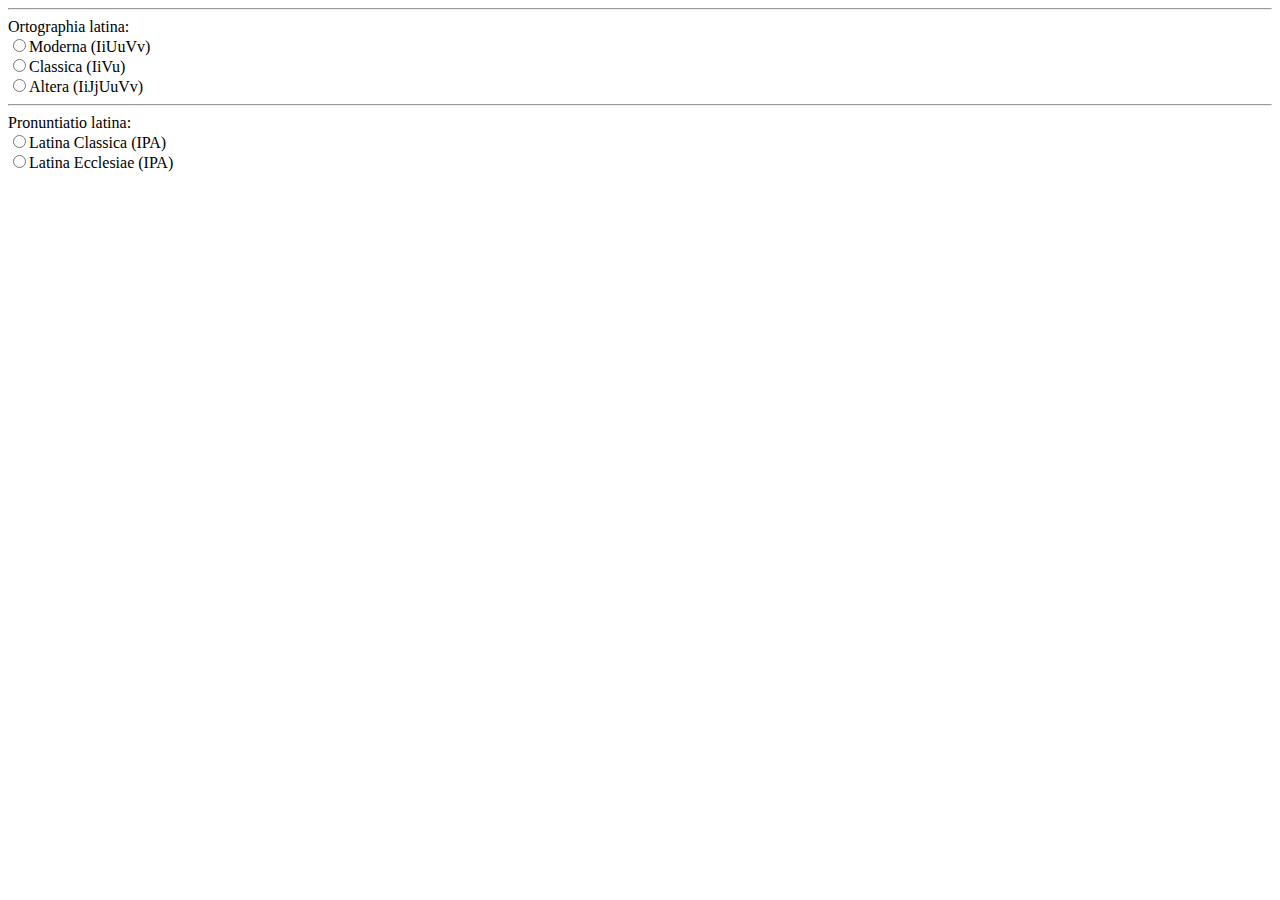
<file: OtherResources/ModernLatinDictionary_prefs.html>
<!DOCTYPE html PUBLIC "-//W3C//DTD XHTML 1.1//EN" "http://www.w3.org/TR/xhtml11/DTD/xhtml11.dtd">
<!--
	This HTML file is an example to illustrate how to implement the dictionary-specific preferences.
	This file is not necessary if you don't need preference for the dictionary.
-->
<html xmlns="http://www.w3.org/1999/xhtml">
	<head>
		<meta http-equiv="content-type" content="text/html; charset=UTF-8" />
	</head>
	<body>
		<div id="copyright"></div>
		<hr/>
		<div class="query">
			<input type="hidden" name="version" value="1" />
		</div>
		<div class="query">
			Ortographia latina:<br />
			<input type="radio" name="la_text" value="0">Moderna (IiUuVv)</input><br /> 
			<input type="radio" name="la_text" value="1">Classica (IiVu)</input><br />
			<input type="radio" name="la_text" value="2">Altera (IiJjUuVv)</input><br />
			<hr />
			Pronuntiatio latina:<br />
			<input type="radio" name="la_pronunciation" value="0">Latina Classica (IPA)</input><br />
			<input type="radio" name="la_pronunciation" value="1">Latina Ecclesiae (IPA)</input><br />
		</div>
	</body>
</html>
</file>
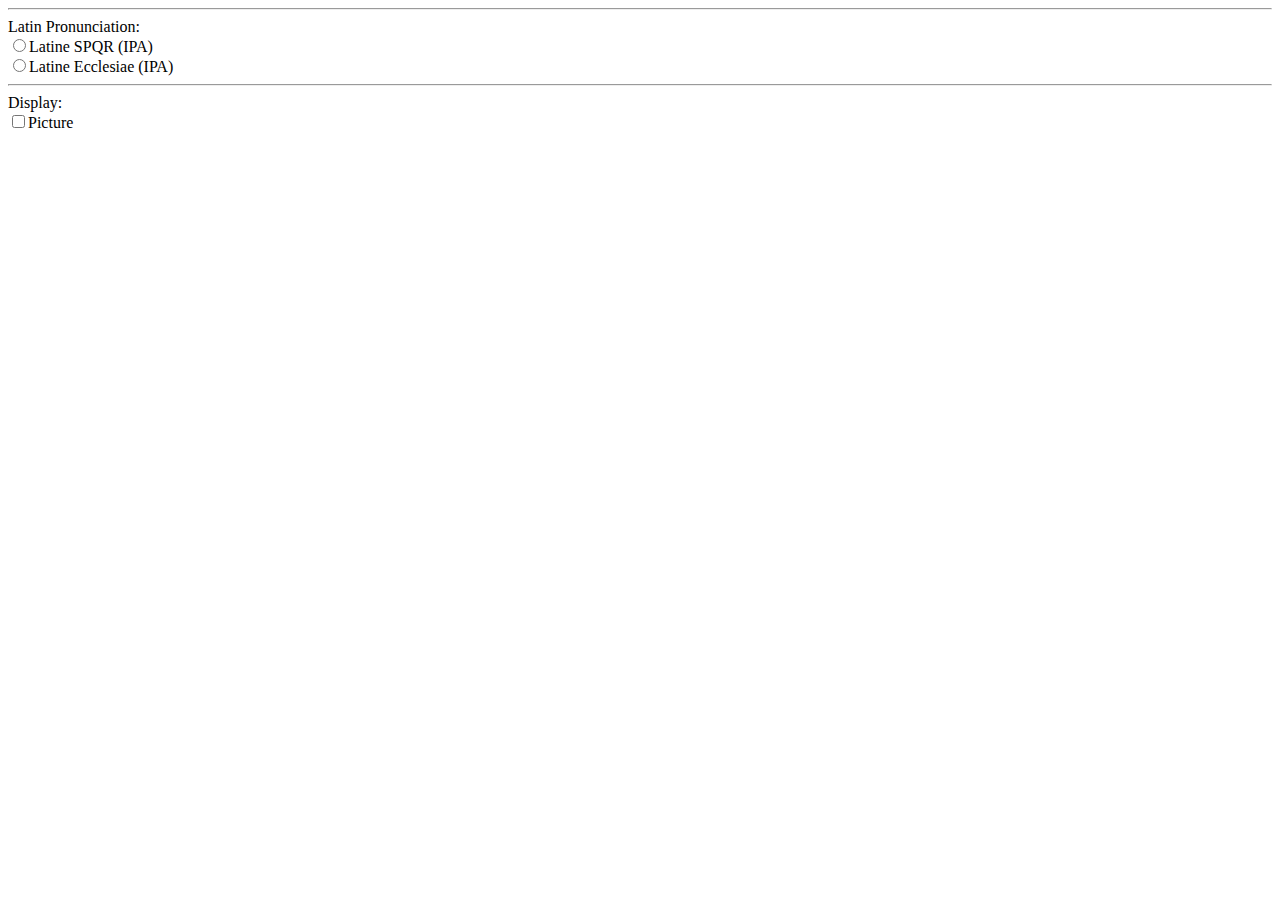
<file: OtherResources/MyDictionary_prefs.html>
<!DOCTYPE html PUBLIC "-//W3C//DTD XHTML 1.1//EN" "http://www.w3.org/TR/xhtml11/DTD/xhtml11.dtd">
<!--
	This HTML file is an example to illustrate how to implement the dictionary-specific preferences.
	This file is not necessary if you don't need preference for the dictionary.
-->
<html xmlns="http://www.w3.org/1999/xhtml">
	<head>
		<meta http-equiv="content-type" content="text/html; charset=UTF-8" />
	</head>
	<body>
		<div id="copyright"></div>
		<hr />
		<div class="query">
			<input type="hidden" name="version" value="1" />
		</div>
		<div class="query">
			Latin Pronunciation:<br />
			<input type="radio" name="la_pronunciation" value="0">Latine SPQR (IPA)</input><br />
			<input type="radio" name="la_pronunciation" value="1">Latine Ecclesiae (IPA)</input><br />
			<hr />
			Display:<br />
			<input type="checkbox" name="display" value="picture">Picture</input><br />
		</div>
	</body>
</html>
</file>
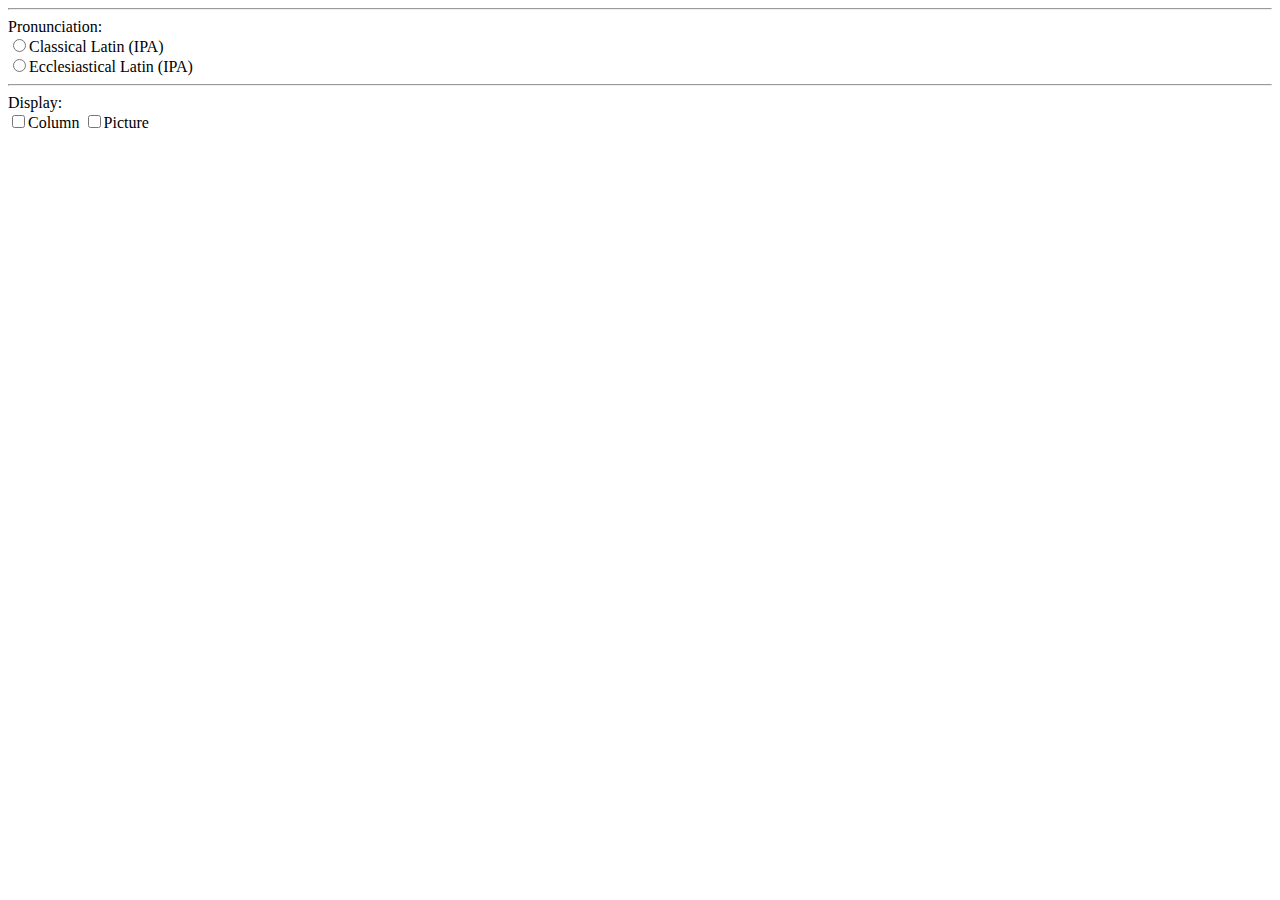
<file: src/OtherResources/Dictionary_prefs.html>
<!DOCTYPE html PUBLIC "-//W3C//DTD XHTML 1.1//EN" "http://www.w3.org/TR/xhtml11/DTD/xhtml11.dtd">
<!--
 This HTML file is an example to illustrate how to implement the dictionary-specific preferences.
 This file is not necessary if you don't need preference for the dictionary.
-->
<html xmlns="http://www.w3.org/1999/xhtml">
	<head>
		<meta http-equiv="content-type" content="text/html; charset=UTF-8" />
	</head>
	<body>
		<div id="copyright"></div>
		<hr />
		<div class="query">
			<input type="hidden" name="version" value="1" />
		</div>
		<div class="query">
			Pronunciation:<br />
			<input type="radio" name="pronunciation" value="0">Classical Latin (IPA)</input><br />
			<input type="radio" name="pronunciation" value="1">Ecclesiastical Latin (IPA)</input><br />
			<hr />
			Display:<br />
			<input type="checkbox" name="display" value="column">Column</input>
			<input type="checkbox" name="display" value="picture">Picture</input><br />
		</div>
	</body>
</html>
</file>
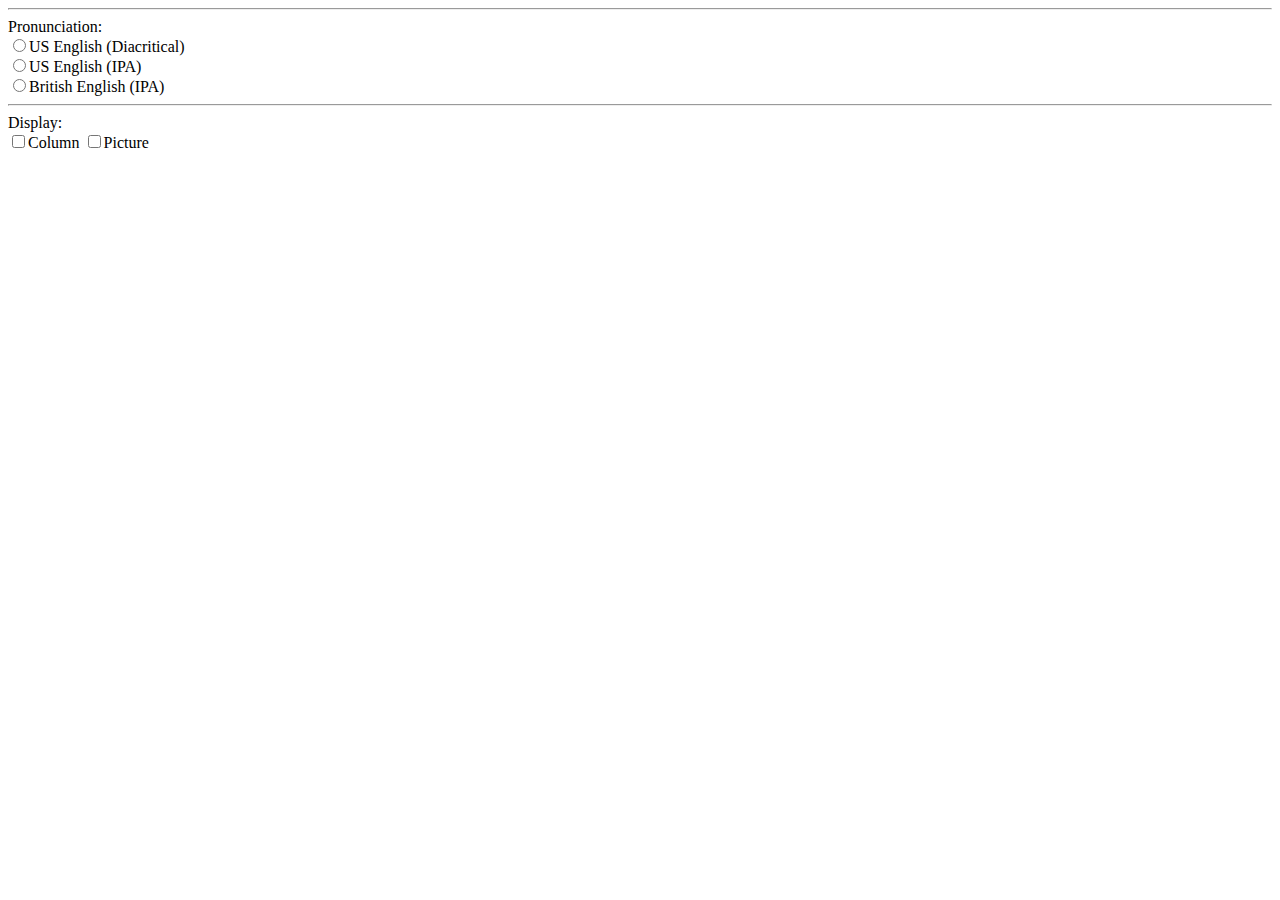
<file: src/OtherResources/ModernLatinDictionary_prefs.html>
<!DOCTYPE html PUBLIC "-//W3C//DTD XHTML 1.1//EN" "http://www.w3.org/TR/xhtml11/DTD/xhtml11.dtd">
<!--
	This HTML file is an example to illustrate how to implement the dictionary-specific preferences.
	This file is not necessary if you don't need preference for the dictionary.
-->
<html xmlns="http://www.w3.org/1999/xhtml">
	<head>
		<meta http-equiv="content-type" content="text/html; charset=UTF-8" />
	</head>
	<body>
		<div id="copyright"></div>
		<hr />
		<div class="query">
			<input type="hidden" name="version" value="1" />
		</div>
		<div class="query">
			Pronunciation:<br />
			<input type="radio" name="pronunciation" value="0">US English (Diacritical)</input><br />
			<input type="radio" name="pronunciation" value="1">US English (IPA)</input><br />
			<input type="radio" name="pronunciation" value="2">British English (IPA)</input><br />
			<hr />
			Display:<br />
			<input type="checkbox" name="display" value="column">Column</input>
			<input type="checkbox" name="display" value="picture">Picture</input><br />
		</div>
	</body>
</html>
</file>
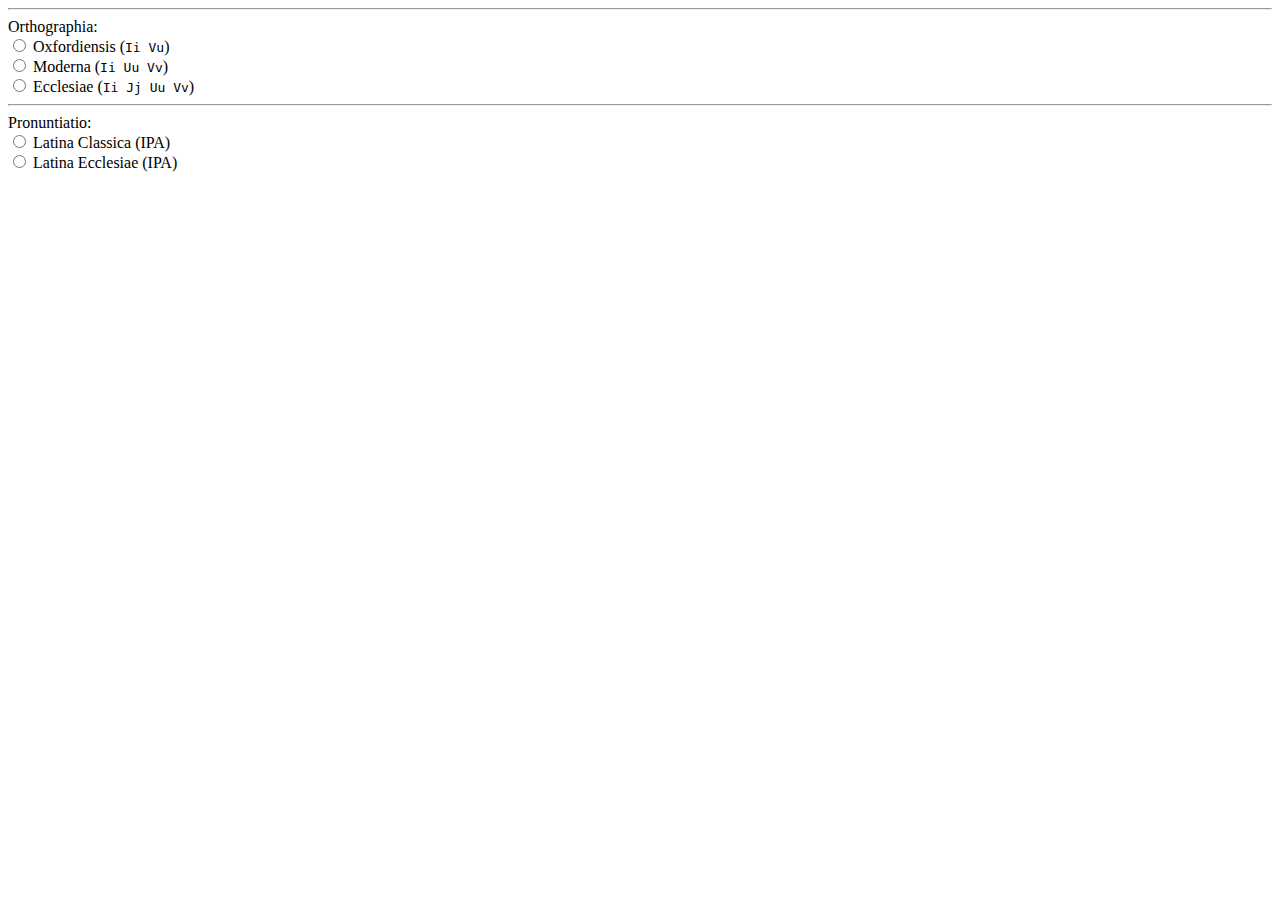
<file: OtherResources/Resources/base.lproj/ModernLatinDictionary_prefs.html>
<!DOCTYPE html PUBLIC "-//W3C//DTD XHTML 1.1//EN" "http://www.w3.org/TR/xhtml11/DTD/xhtml11.dtd">
<!--
	This HTML file is an example to illustrate how to implement the dictionary-specific preferences.
	This file is not necessary if you don't need preference for the dictionary.
-->
<html xmlns="http://www.w3.org/1999/xhtml">
	<head>
		<meta http-equiv="content-type" content="text/html; charset=UTF-8" />
	</head>
	<body>
		<div id="copyright"></div>
		<hr/>
		<div class="query">
			<input type="hidden" name="version" value="1" />
		</div>
		<div class="query">
			Orthographia:<br/>
			<input type="radio" name="orthography" value="0"> Oxfordiensis (<code>Ii Vu</code>)</input><br/>
			<input type="radio" name="orthography" value="1"> Moderna (<code>Ii Uu Vv</code>)</input><br/>
			<input type="radio" name="orthography" value="2"> Ecclesiae (<code>Ii Jj Uu Vv</code>)</input><br/>
		</div>
		<hr />
		<div class="query">
			Pronuntiatio:<br/>
			<input type="radio" name="pronunciation" value="0"> Latina Classica (IPA)</input><br/>
			<input type="radio" name="pronunciation" value="1"> Latina Ecclesiae (IPA)</input><br/>
		</div>
	</body>
</html>
</file>
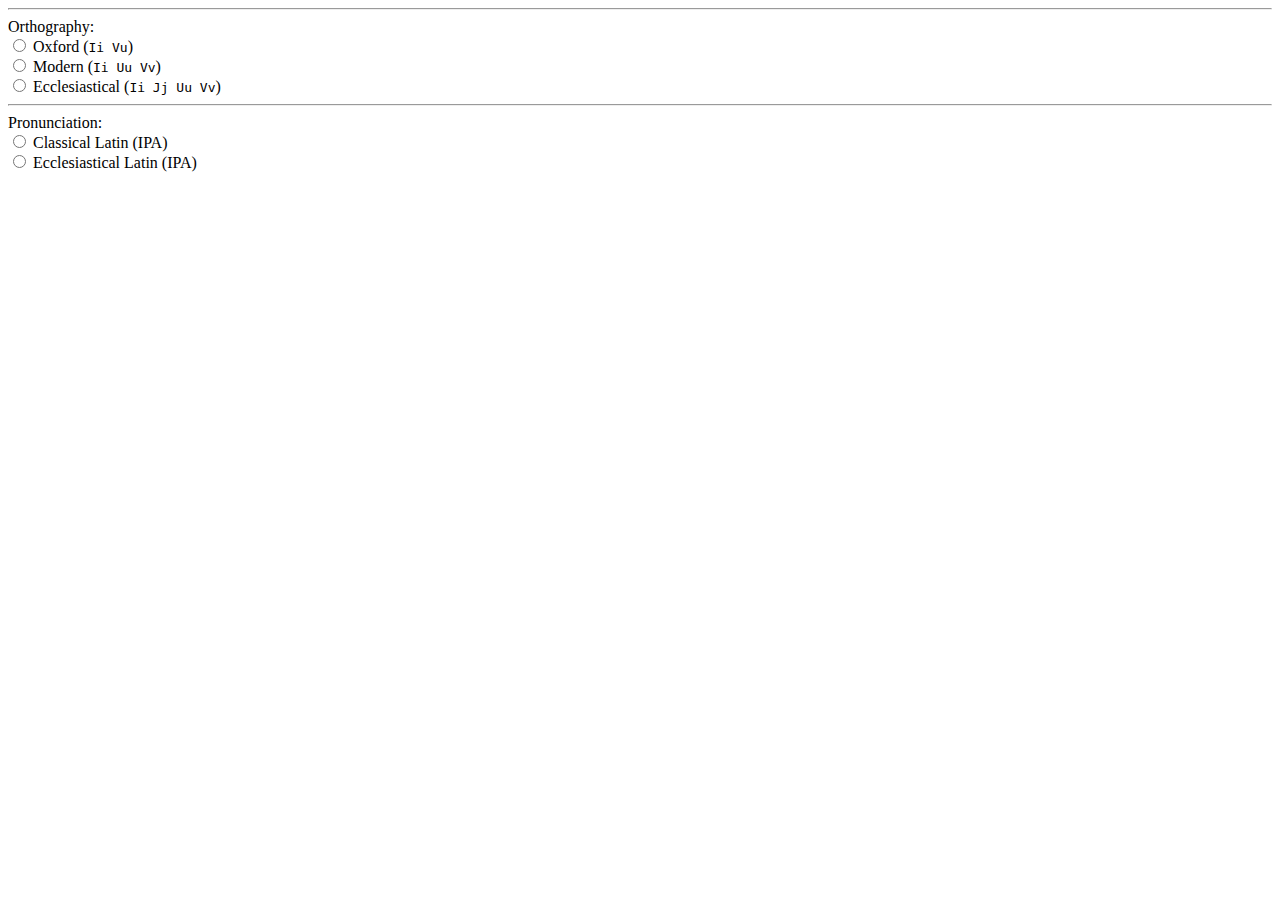
<file: OtherResources/Resources/en.lproj/ModernLatinDictionary_prefs.html>
<!DOCTYPE html PUBLIC "-//W3C//DTD XHTML 1.1//EN" "http://www.w3.org/TR/xhtml11/DTD/xhtml11.dtd">
<!--
	This HTML file is an example to illustrate how to implement the dictionary-specific preferences.
	This file is not necessary if you don't need preference for the dictionary.
-->
<html xmlns="http://www.w3.org/1999/xhtml">
	<head>
		<meta http-equiv="content-type" content="text/html; charset=UTF-8" />
	</head>
	<body>
		<div id="copyright"></div>
		<hr/>
		<div class="query">
			<input type="hidden" name="version" value="1" />
		</div>
		<div class="query">
			Orthography:<br/>
			<input type="radio" name="orthography" value="0"> Oxford (<code>Ii Vu</code>)</input><br/>
			<input type="radio" name="orthography" value="1"> Modern (<code>Ii Uu Vv</code>)</input><br/>
			<input type="radio" name="orthography" value="2"> Ecclesiastical (<code>Ii Jj Uu Vv</code>)</input><br/>
		</div>
		<hr/>
		<div class="query">
			Pronunciation:<br/>
			<input type="radio" name="pronunciation" value="0"> Classical Latin (IPA)</input><br/>
			<input type="radio" name="pronunciation" value="1"> Ecclesiastical Latin (IPA)</input><br/>
		</div>
	</body>
</html>
</file>
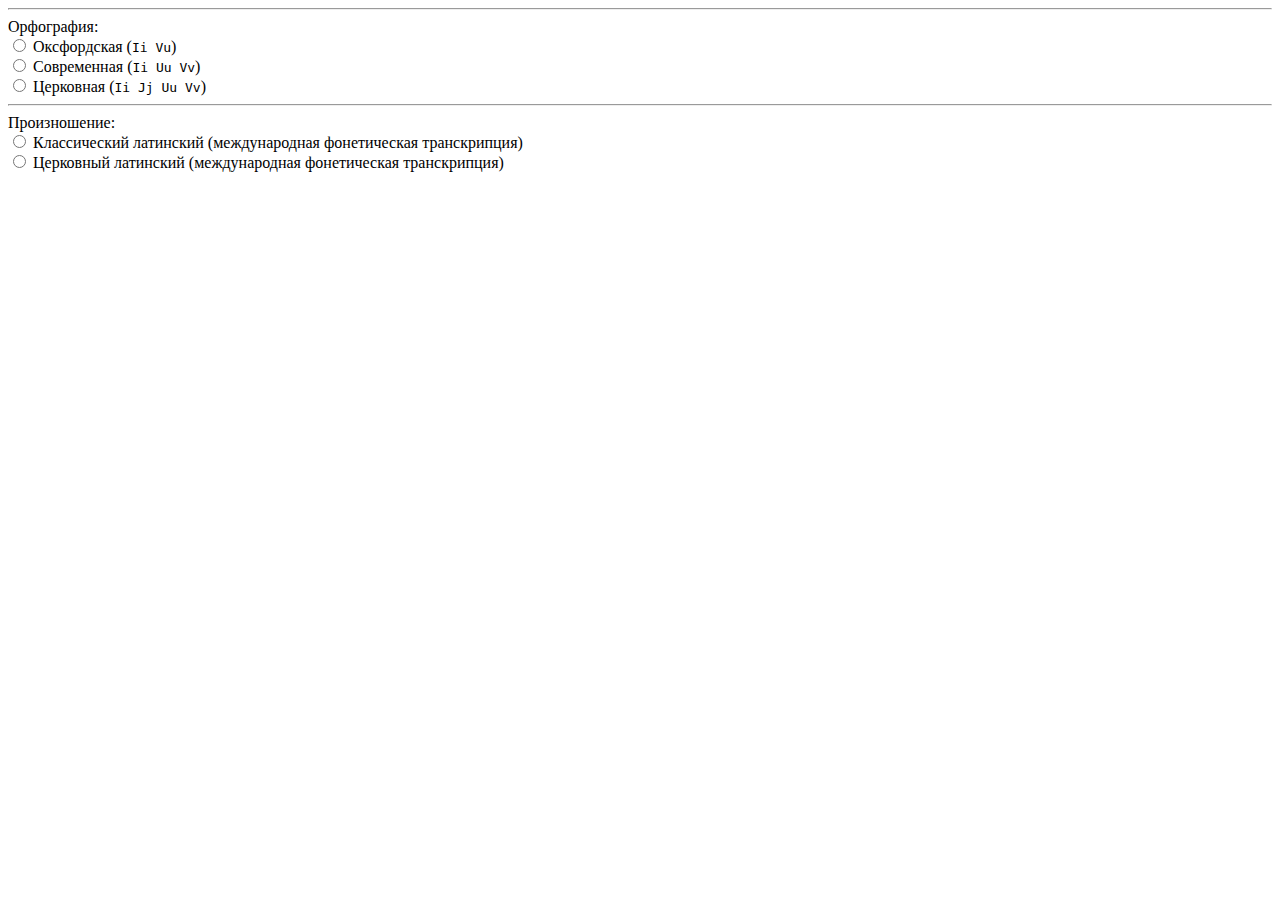
<file: OtherResources/Resources/ru.lproj/ModernLatinDictionary_prefs.html>
<!DOCTYPE html PUBLIC "-//W3C//DTD XHTML 1.1//EN" "http://www.w3.org/TR/xhtml11/DTD/xhtml11.dtd">
<!--
	This HTML file is an example to illustrate how to implement the dictionary-specific preferences.
	This file is not necessary if you don't need preference for the dictionary.
-->
<html xmlns="http://www.w3.org/1999/xhtml">
	<head>
		<meta http-equiv="content-type" content="text/html; charset=UTF-8" />
	</head>
	<body>
		<div id="copyright"></div>
		<hr/>
		<div class="query">
			<input type="hidden" name="version" value="1" />
		</div>
		<div class="query">
			Орфография:<br/>
			<input type="radio" name="orthography" value="0"> Оксфордская (<code>Ii Vu</code>)</input><br/>
			<input type="radio" name="orthography" value="1"> Современная (<code>Ii Uu Vv</code>)</input><br/>
			<input type="radio" name="orthography" value="2"> Церковная (<code>Ii Jj Uu Vv</code>)</input><br/>
		</div>
		<hr/>
		<div class="query">
			Произношение:<br/>
			<input type="radio" name="pronunciation" value="0"> Классический латинский (международная фонетическая транскрипция)</input><br/>
			<input type="radio" name="pronunciation" value="1"> Церковный латинский (международная фонетическая транскрипция)</input><br/>
		</div>
	</body>
</html>
</file>
<file: stylesheets/stylesheet.css>
/*******************************************************************************
Slate Theme for GitHub Pages
by Jason Costello, @jsncostello
*******************************************************************************/

@import url(github-light.css);

/*******************************************************************************
MeyerWeb Reset
*******************************************************************************/

html, body, div, span, applet, object, iframe,
h1, h2, h3, h4, h5, h6, p, blockquote, pre,
a, abbr, acronym, address, big, cite, code,
del, dfn, em, img, ins, kbd, q, s, samp,
small, strike, strong, sub, sup, tt, var,
b, u, i, center,
dl, dt, dd, ol, ul, li,
fieldset, form, label, legend,
table, caption, tbody, tfoot, thead, tr, th, td,
article, aside, canvas, details, embed,
figure, figcaption, footer, header, hgroup,
menu, nav, output, ruby, section, summary,
time, mark, audio, video {
  margin: 0;
  padding: 0;
  border: 0;
  font: inherit;
  vertical-align: baseline;
}

/* HTML5 display-role reset for older browsers */
article, aside, details, figcaption, figure,
footer, header, hgroup, menu, nav, section {
  display: block;
}

ol, ul {
  list-style: none;
}

table {
  border-collapse: collapse;
  border-spacing: 0;
}

/*******************************************************************************
Theme Styles
*******************************************************************************/

body {
  box-sizing: border-box;
  color:#373737;
  background: #212121;
  font-size: 16px;
  font-family: 'Myriad Pro', Calibri, Helvetica, Arial, sans-serif;
  line-height: 1.5;
  -webkit-font-smoothing: antialiased;
}

h1, h2, h3, h4, h5, h6 {
  margin: 10px 0;
  font-weight: 700;
  color:#222222;
  font-family: 'Lucida Grande', 'Calibri', Helvetica, Arial, sans-serif;
  letter-spacing: -1px;
}

h1 {
  font-size: 36px;
  font-weight: 700;
}

h2 {
  padding-bottom: 10px;
  font-size: 32px;
  background: url('../images/bg_hr.png') repeat-x bottom;
}

h3 {
  font-size: 24px;
}

h4 {
  font-size: 21px;
}

h5 {
  font-size: 18px;
}

h6 {
  font-size: 16px;
}

p {
  margin: 10px 0 15px 0;
}

footer p {
  color: #f2f2f2;
}

a {
  text-decoration: none;
  color: #007edf;
  text-shadow: none;

  transition: color 0.5s ease;
  transition: text-shadow 0.5s ease;
  -webkit-transition: color 0.5s ease;
  -webkit-transition: text-shadow 0.5s ease;
  -moz-transition: color 0.5s ease;
  -moz-transition: text-shadow 0.5s ease;
  -o-transition: color 0.5s ease;
  -o-transition: text-shadow 0.5s ease;
  -ms-transition: color 0.5s ease;
  -ms-transition: text-shadow 0.5s ease;
}

a:hover, a:focus {text-decoration: underline;}

footer a {
  color: #F2F2F2;
  text-decoration: underline;
}

em {
  font-style: italic;
}

strong {
  font-weight: bold;
}

img {
  position: relative;
  margin: 0 auto;
  max-width: 739px;
  padding: 5px;
  margin: 10px 0 10px 0;
  border: 1px solid #ebebeb;

  box-shadow: 0 0 5px #ebebeb;
  -webkit-box-shadow: 0 0 5px #ebebeb;
  -moz-box-shadow: 0 0 5px #ebebeb;
  -o-box-shadow: 0 0 5px #ebebeb;
  -ms-box-shadow: 0 0 5px #ebebeb;
}

p img {
  display: inline;
  margin: 0;
  padding: 0;
  vertical-align: middle;
  text-align: center;
  border: none;
}

pre, code {
  width: 100%;
  color: #222;
  background-color: #fff;

  font-family: Monaco, "Bitstream Vera Sans Mono", "Lucida Console", Terminal, monospace;
  font-size: 14px;

  border-radius: 2px;
  -moz-border-radius: 2px;
  -webkit-border-radius: 2px;
}

pre {
  width: 100%;
  padding: 10px;
  box-shadow: 0 0 10px rgba(0,0,0,.1);
  overflow: auto;
}

code {
  padding: 3px;
  margin: 0 3px;
  box-shadow: 0 0 10px rgba(0,0,0,.1);
}

pre code {
  display: block;
  box-shadow: none;
}

blockquote {
  color: #666;
  margin-bottom: 20px;
  padding: 0 0 0 20px;
  border-left: 3px solid #bbb;
}


ul, ol, dl {
  margin-bottom: 15px
}

ul {
  list-style-position: inside;
  list-style: disc;
  padding-left: 20px;
}

ol {
  list-style-position: inside;
  list-style: decimal;
  padding-left: 20px;
}

dl dt {
  font-weight: bold;
}

dl dd {
  padding-left: 20px;
  font-style: italic;
}

dl p {
  padding-left: 20px;
  font-style: italic;
}

hr {
  height: 1px;
  margin-bottom: 5px;
  border: none;
  background: url('../images/bg_hr.png') repeat-x center;
}

table {
  border: 1px solid #373737;
  margin-bottom: 20px;
  text-align: left;
 }

th {
  font-family: 'Lucida Grande', 'Helvetica Neue', Helvetica, Arial, sans-serif;
  padding: 10px;
  background: #373737;
  color: #fff;
 }

td {
  padding: 10px;
  border: 1px solid #373737;
 }

form {
  background: #f2f2f2;
  padding: 20px;
}

/*******************************************************************************
Full-Width Styles
*******************************************************************************/

.outer {
  width: 100%;
}

.inner {
  position: relative;
  max-width: 640px;
  padding: 20px 10px;
  margin: 0 auto;
}

#forkme_banner {
  display: block;
  position: absolute;
  top:0;
  right: 10px;
  z-index: 10;
  padding: 10px 50px 10px 10px;
  color: #fff;
  background: url('../images/blacktocat.png') #0090ff no-repeat 95% 50%;
  font-weight: 700;
  box-shadow: 0 0 10px rgba(0,0,0,.5);
  border-bottom-left-radius: 2px;
  border-bottom-right-radius: 2px;
}

#header_wrap {
  background: #212121;
  background: -moz-linear-gradient(top, #373737, #212121);
  background: -webkit-linear-gradient(top, #373737, #212121);
  background: -ms-linear-gradient(top, #373737, #212121);
  background: -o-linear-gradient(top, #373737, #212121);
  background: linear-gradient(top, #373737, #212121);
}

#header_wrap .inner {
  padding: 50px 10px 30px 10px;
}

#project_title {
  margin: 0;
  color: #fff;
  font-size: 42px;
  font-weight: 700;
  text-shadow: #111 0px 0px 10px;
}

#project_tagline {
  color: #fff;
  font-size: 24px;
  font-weight: 300;
  background: none;
  text-shadow: #111 0px 0px 10px;
}

#downloads {
  position: absolute;
  width: 210px;
  z-index: 10;
  bottom: -40px;
  right: 0;
  height: 70px;
  background: url('../images/icon_download.png') no-repeat 0% 90%;
}

.zip_download_link {
  display: block;
  float: right;
  width: 90px;
  height:70px;
  text-indent: -5000px;
  overflow: hidden;
  background: url(../images/sprite_download.png) no-repeat bottom left;
}

.tar_download_link {
  display: block;
  float: right;
  width: 90px;
  height:70px;
  text-indent: -5000px;
  overflow: hidden;
  background: url(../images/sprite_download.png) no-repeat bottom right;
  margin-left: 10px;
}

.zip_download_link:hover {
  background: url(../images/sprite_download.png) no-repeat top left;
}

.tar_download_link:hover {
  background: url(../images/sprite_download.png) no-repeat top right;
}

#main_content_wrap {
  background: #f2f2f2;
  border-top: 1px solid #111;
  border-bottom: 1px solid #111;
}

#main_content {
  padding-top: 40px;
}

#footer_wrap {
  background: #212121;
}



/*******************************************************************************
Small Device Styles
*******************************************************************************/

@media screen and (max-width: 480px) {
  body {
    font-size:14px;
  }

  #downloads {
    display: none;
  }

  .inner {
    min-width: 320px;
    max-width: 480px;
  }

  #project_title {
  font-size: 32px;
  }

  h1 {
    font-size: 28px;
  }

  h2 {
    font-size: 24px;
  }

  h3 {
    font-size: 21px;
  }

  h4 {
    font-size: 18px;
  }

  h5 {
    font-size: 14px;
  }

  h6 {
    font-size: 12px;
  }

  code, pre {
    min-width: 320px;
    max-width: 480px;
    font-size: 11px;
  }

}
</file>
<file: stylesheets/dictionary.css>
@charset "UTF-8";
@namespace d url(http://www.apple.com/DTDs/DictionaryService-1.0.rng);

d|entry { 
  margin-top: 4em;
}

h1 { font-size: 150%; }

h3 { font-size: 100%; }

span.title {
  font-size: 150%;
  margin-bottom: 2em;
}

span.syntax { color: #808080; }

p { margin: 0; }

p#desc { margin-top: .2em; }

p#sub1 { text-indent: 1em; }
p#sub2 { text-indent: 2em; }
p#sub3 { text-indent: 3em; }

sup, sub {
    vertical-align: baseline;
    position: relative;
    top: -0.4em;
}
sub { top: 0.4em; }

span .column {
	display: block;
	border: solid 2px #C0C0C0;
	margin-left: 1em;
	margin-right: 1em;
	margin-top: 0.5em;
	margin-bottom: 0.5em;
	padding: 0.5em;
}

table {
	margin: 0em;
	background-color: #F0F0F0;
	border-collapse: collapse;
}

.col { text-align: left; }

th {
	padding: 0.3em;
	border: solid 2px #F0F0F0;
	border-collapse: collapse;
	text-align: left;
	background-color: #C0C0C0;
}

#top { text-align: center; }

th.ind { background-color: #C0CFE4; }
th.subj { background-color: #C0E4C0; }
th.imp { background-color: #E4D4C0; }
th.inf { background-color: #E2E4C0; }

td {
	padding: 0.3em;
	border: solid 2px #F0F0F0;
	border-collapse: collapse;
}
</file>
